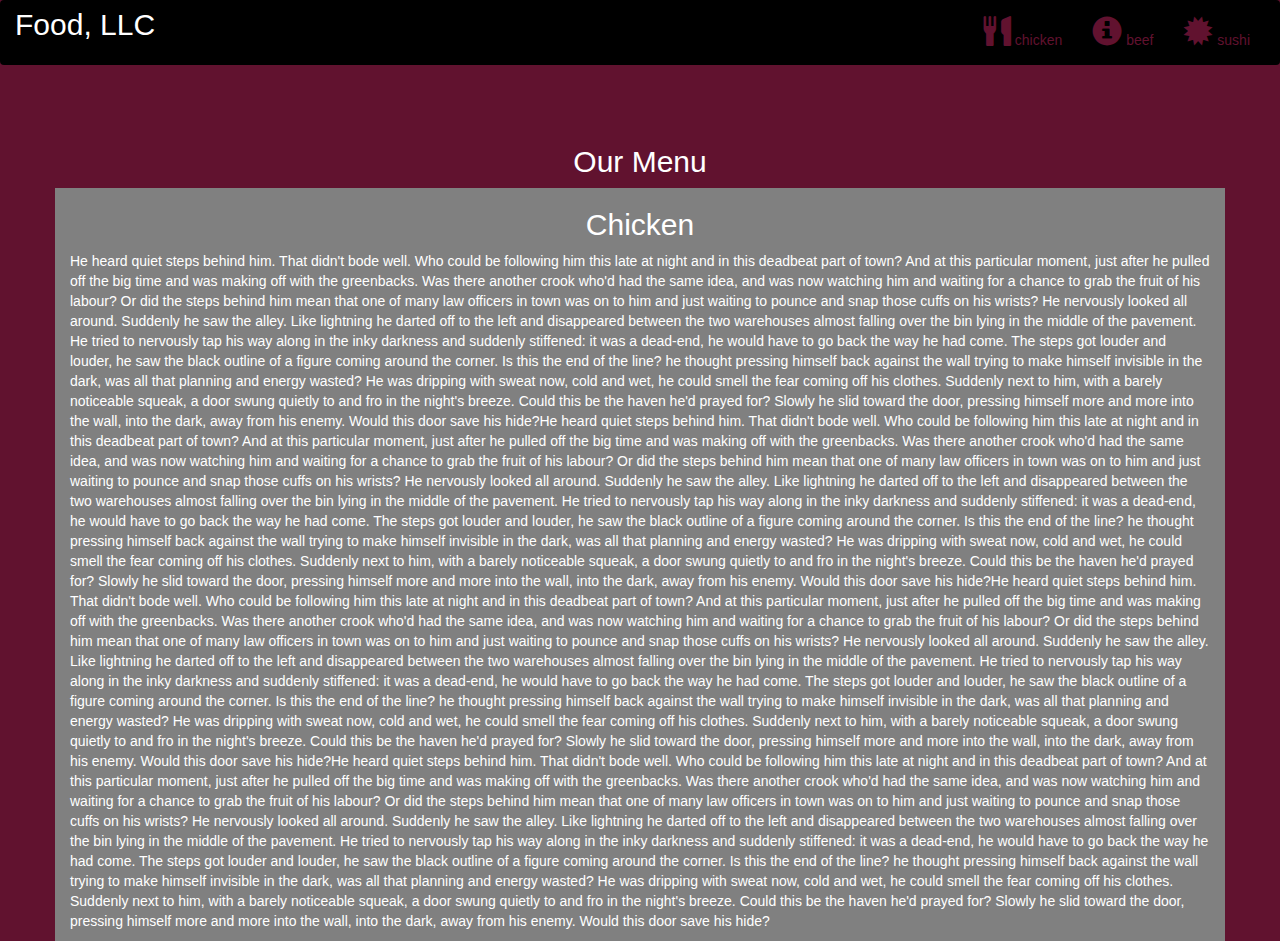
<file: practical2/index.html>
<!DOCTYPE html>
<html lang="en">
<head>
  <title>Bootstrap Example</title>
  <meta charset="utf-8">
  <meta name="viewport" content="width=device-width, initial-scale=1">
  <link rel="stylesheet" href="https://maxcdn.bootstrapcdn.com/bootstrap/3.4.1/css/bootstrap.min.css">
  <link rel="stylesheet" type="text/css" href="style.css">
  <script src="https://ajax.googleapis.com/ajax/libs/jquery/3.5.1/jquery.min.js"></script>
  <script src="https://maxcdn.bootstrapcdn.com/bootstrap/3.4.1/js/bootstrap.min.js"></script>
</head>
<body>

<nav class="navbar navbar-inverse">
  <div class="container-fluid">
    <div class="navbar-header">
      <button type="button" class="navbar-toggle" data-toggle="collapse" data-target="#myNavbar">
        <span class="icon-bar"></span>
        <span class="icon-bar"></span>
        <span class="icon-bar"></span>                        
      </button>
      <a class="navbar-brand" href="#" >Food, LLC</a>
    </div>
    <div class="collapse navbar-collapse" id="myNavbar">
    
      <ul class="nav navbar-nav navbar-right" >
        <li style>
        <a href="#" > 
        <span class="glyphicon glyphicon-cutlery"></span> chicken</a>
        </li>
        <li>
        <a href="#" >
        <span class="glyphicon glyphicon-info-sign"></span> beef</a>
        </li>
        <li>
        <a href="#">
        <span class="glyphicon glyphicon-certificate"></span> sushi</a>
        </li>
      </ul>
    </div>
  </div>
</nav>
<br>
<br>  
<h1><p class="text-center">Our Menu</p></h1>


<div id="main-content" class="container">
  <div id="home-tiles" class="row">
      <div class="col-md-12 col-sm-12 col-xs-12">
            
            <p id="chickstory">
          <h2>Chicken</h2>
              He heard quiet steps behind him. That didn't bode well. Who could be following him this late at night and in this deadbeat part of town? And at this particular moment, just after he pulled off the big time and was making off with the greenbacks. Was there another crook who'd had the same idea, and was now watching him and waiting for a chance to grab the fruit of his labour? Or did the steps behind him mean that one of many law officers in town was on to him and just waiting to pounce and snap those cuffs on his wrists? He nervously looked all around. Suddenly he saw the alley. Like lightning he darted off to the left and disappeared between the two warehouses almost falling over the bin lying in the middle of the pavement. He tried to nervously tap his way along in the inky darkness and suddenly stiffened: it was a dead-end, he would have to go back the way he had come. The steps got louder and louder, he saw the black outline of a figure coming around the corner. Is this the end of the line? he thought pressing himself back against the wall trying to make himself invisible in the dark, was all that planning and energy wasted? He was dripping with sweat now, cold and wet, he could smell the fear coming off his clothes. Suddenly next to him, with a barely noticeable squeak, a door swung quietly to and fro in the night's breeze. Could this be the haven he'd prayed for? Slowly he slid toward the door, pressing himself more and more into the wall, into the dark, away from his enemy. Would this door save his hide?He heard quiet steps behind him. That didn't bode well. Who could be following him this late at night and in this deadbeat part of town? And at this particular moment, just after he pulled off the big time and was making off with the greenbacks. Was there another crook who'd had the same idea, and was now watching him and waiting for a chance to grab the fruit of his labour? Or did the steps behind him mean that one of many law officers in town was on to him and just waiting to pounce and snap those cuffs on his wrists? He nervously looked all around. Suddenly he saw the alley. Like lightning he darted off to the left and disappeared between the two warehouses almost falling over the bin lying in the middle of the pavement. He tried to nervously tap his way along in the inky darkness and suddenly stiffened: it was a dead-end, he would have to go back the way he had come. The steps got louder and louder, he saw the black outline of a figure coming around the corner. Is this the end of the line? he thought pressing himself back against the wall trying to make himself invisible in the dark, was all that planning and energy wasted? He was dripping with sweat now, cold and wet, he could smell the fear coming off his clothes. Suddenly next to him, with a barely noticeable squeak, a door swung quietly to and fro in the night's breeze. Could this be the haven he'd prayed for? Slowly he slid toward the door, pressing himself more and more into the wall, into the dark, away from his enemy. Would this door save his hide?He heard quiet steps behind him. That didn't bode well. Who could be following him this late at night and in this deadbeat part of town? And at this particular moment, just after he pulled off the big time and was making off with the greenbacks. Was there another crook who'd had the same idea, and was now watching him and waiting for a chance to grab the fruit of his labour? Or did the steps behind him mean that one of many law officers in town was on to him and just waiting to pounce and snap those cuffs on his wrists? He nervously looked all around. Suddenly he saw the alley. Like lightning he darted off to the left and disappeared between the two warehouses almost falling over the bin lying in the middle of the pavement. He tried to nervously tap his way along in the inky darkness and suddenly stiffened: it was a dead-end, he would have to go back the way he had come. The steps got louder and louder, he saw the black outline of a figure coming around the corner. Is this the end of the line? he thought pressing himself back against the wall trying to make himself invisible in the dark, was all that planning and energy wasted? He was dripping with sweat now, cold and wet, he could smell the fear coming off his clothes. Suddenly next to him, with a barely noticeable squeak, a door swung quietly to and fro in the night's breeze. Could this be the haven he'd prayed for? Slowly he slid toward the door, pressing himself more and more into the wall, into the dark, away from his enemy. Would this door save his hide?He heard quiet steps behind him. That didn't bode well. Who could be following him this late at night and in this deadbeat part of town? And at this particular moment, just after he pulled off the big time and was making off with the greenbacks. Was there another crook who'd had the same idea, and was now watching him and waiting for a chance to grab the fruit of his labour? Or did the steps behind him mean that one of many law officers in town was on to him and just waiting to pounce and snap those cuffs on his wrists? He nervously looked all around. Suddenly he saw the alley. Like lightning he darted off to the left and disappeared between the two warehouses almost falling over the bin lying in the middle of the pavement. He tried to nervously tap his way along in the inky darkness and suddenly stiffened: it was a dead-end, he would have to go back the way he had come. The steps got louder and louder, he saw the black outline of a figure coming around the corner. Is this the end of the line? he thought pressing himself back against the wall trying to make himself invisible in the dark, was all that planning and energy wasted? He was dripping with sweat now, cold and wet, he could smell the fear coming off his clothes. Suddenly next to him, with a barely noticeable squeak, a door swung quietly to and fro in the night's breeze. Could this be the haven he'd prayed for? Slowly he slid toward the door, pressing himself more and more into the wall, into the dark, away from his enemy. Would this door save his hide?
            </p>
      </div>
    </div>
</div>

</body>
</html>
</file>
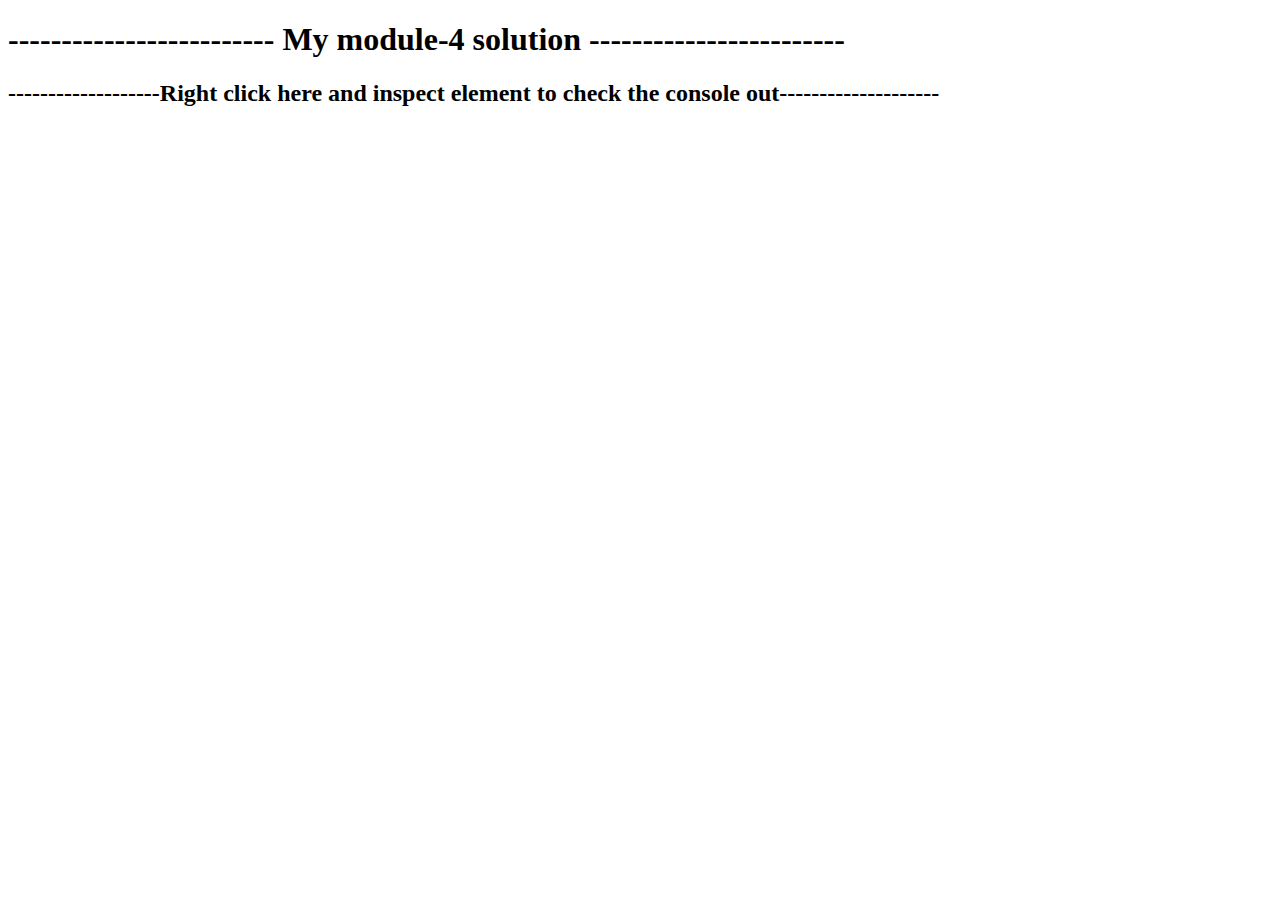
<file: practical3/index.html>
<!DOCTYPE html>
<html>
<head>
	<title></title>
</head>
<body>
	<h1>------------------------- My module-4 solution ------------------------</h1>
  <h2>-------------------Right click here and inspect element to check the console out--------------------</h2>
	<script src="script.js" ="text/javascript">
	
		</script>

</body>
</html>
</file>
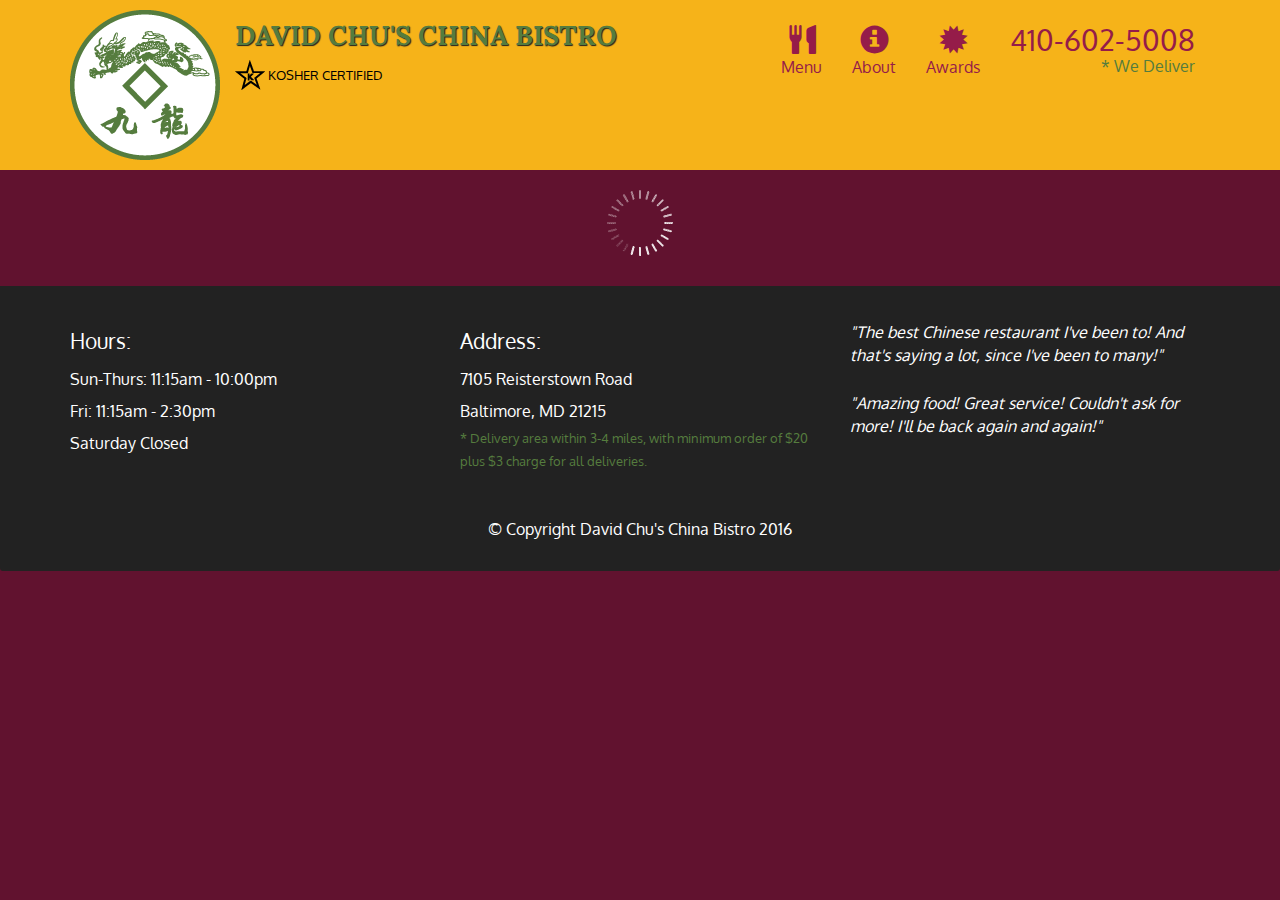
<file: practical4/index.html>
<!doctype html>
<html lang="en">
  <head>
    <meta charset="utf-8">
    <meta http-equiv="X-UA-Compatible" content="IE=edge">
    <meta name="viewport" content="width=device-width, initial-scale=1">
    <title>David Chu's China Bistro</title>
    <link rel="stylesheet" href="css/bootstrap.min.css">
    <link rel="stylesheet" href="css/styles.css">
    <link href='https://fonts.googleapis.com/css?family=Oxygen:400,300,700' rel='stylesheet' type='text/css'>
    <link href='https://fonts.googleapis.com/css?family=Lora' rel='stylesheet' type='text/css'>
  </head>
<body>
  <header>
    <nav id="header-nav" class="navbar navbar-default">
      <div class="container">
        <div class="navbar-header">
          <a href="index.html" class="pull-left visible-md visible-lg">
            <div id="logo-img" alt="Logo image"></div>
          </a>

          <div class="navbar-brand">
            <a href="index.html"><h1>David Chu's China Bistro</h1></a>
            <p>
              <img src="images/star-k-logo.png" alt="Kosher certification">
              <span>Kosher Certified</span>
            </p>
          </div>

          <button id="navbarToggle" type="button" class="navbar-toggle collapsed" data-toggle="collapse" data-target="#collapsable-nav" aria-expanded="false">
            <span class="sr-only">Toggle navigation</span>
            <span class="icon-bar"></span>
            <span class="icon-bar"></span>
            <span class="icon-bar"></span>
          </button>
        </div>
        
        <div id="collapsable-nav" class="collapse navbar-collapse">
           <ul id="nav-list" class="nav navbar-nav navbar-right">
            <li id="navHomeButton" class="visible-xs active">
              <a href="index.html">
                <span class="glyphicon glyphicon-home"></span> Home</a>
            </li>
            <li id="navMenuButton">
              <a href="#" onclick="$dc.loadMenuCategories();">
                <span class="glyphicon glyphicon-cutlery"></span><br class="hidden-xs"> Menu</a>
            </li>
            <li>
              <a href="#">
                <span class="glyphicon glyphicon-info-sign"></span><br class="hidden-xs"> About</a>
            </li>
            <li>
              <a href="#">
                <span class="glyphicon glyphicon-certificate"></span><br class="hidden-xs"> Awards</a>
            </li>
            <li id="phone" class="hidden-xs">
              <a href="tel:410-602-5008">
                <span>410-602-5008</span></a><div>* We Deliver</div>
            </li>
          </ul><!-- #nav-list -->
        </div><!-- .collapse .navbar-collapse -->
      </div><!-- .container -->
    </nav><!-- #header-nav -->
  </header>

  <div id="call-btn" class="visible-xs">
    <a class="btn" href="tel:410-602-5008">
    <span class="glyphicon glyphicon-earphone"></span>
    410-602-5008
    </a>
  </div>
  <div id="xs-deliver" class="text-center visible-xs">* We Deliver</div>

  <div id="main-content" class="container"></div>

  <footer class="panel-footer">
    <div class="container">
      <div class="row">
        <section id="hours" class="col-sm-4">
          <span>Hours:</span><br>
          Sun-Thurs: 11:15am - 10:00pm<br>
          Fri: 11:15am - 2:30pm<br>
          Saturday Closed
          <hr class="visible-xs">
        </section>
        <section id="address" class="col-sm-4">
          <span>Address:</span><br>
          7105 Reisterstown Road<br>
          Baltimore, MD 21215
          <p>* Delivery area within 3-4 miles, with minimum order of $20 plus $3 charge for all deliveries.</p>
          <hr class="visible-xs">
        </section>
        <section id="testimonials" class="col-sm-4">
          <p>"The best Chinese restaurant I've been to! And that's saying a lot, since I've been to many!"</p>
          <p>"Amazing food! Great service! Couldn't ask for more! I'll be back again and again!"</p>
        </section>
      </div>
      <div class="text-center">&copy; Copyright David Chu's China Bistro 2016</div>
    </div>
  </footer>

  <!-- jQuery (Bootstrap JS plugins depend on it) -->
  <script src="js/jquery-2.1.4.min.js"></script>
  <script src="js/bootstrap.min.js"></script>
  <script src="js/ajax-utils.js"></script>
  <script src="js/script.js"></script>
</body>
</html>
</file>
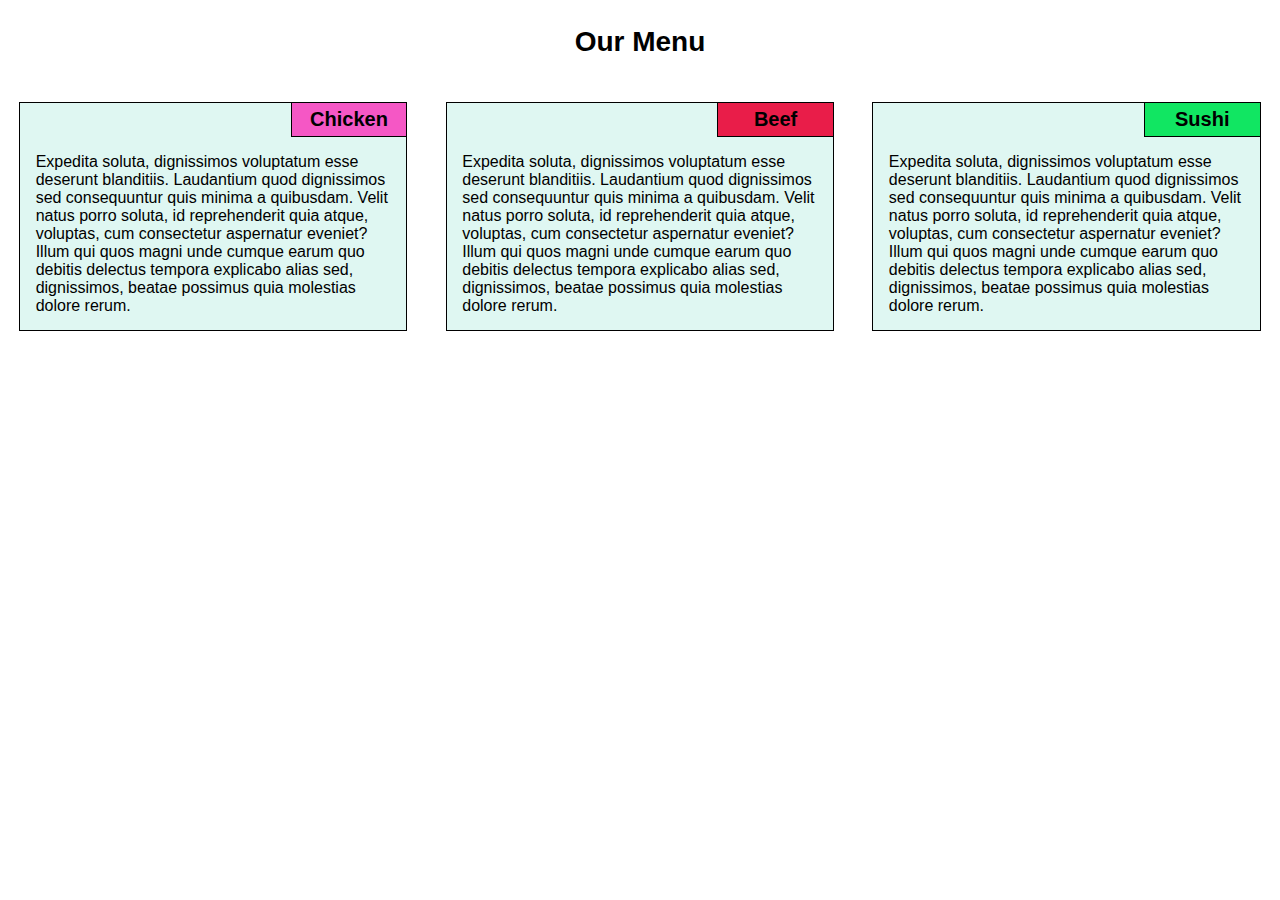
<file: style 4/index.html>
<!DOCTYPE html>
<html lang="en">
    <head>
        <meta charset="UTF-8">
        
        <meta name="view-port" content="width=device-width, initial-scale=1.0">
        
        <title>Coursera-Peer-graded-Assignment-Module-2-Coding-Assignment</title>
        
        <link rel="stylesheet" href="style.css">
        <style>
            
        </style>
    </head>
    <body>
        <h1>Our Menu</h1>
        <section class="col-lg-4 col-md-6 col-sm-12">
            <div  class="container">
                <h3 class="skamp">Chicken</h3>

                <p>
                    Expedita soluta, dignissimos voluptatum esse deserunt blanditiis. Laudantium quod dignissimos sed consequuntur quis minima a quibusdam. Velit natus porro soluta, id reprehenderit quia atque, voluptas, cum consectetur aspernatur eveniet? Illum qui quos magni unde cumque earum quo debitis delectus tempora explicabo alias sed, dignissimos, beatae possimus quia molestias dolore rerum.
                </p>
            </div>
        </section>
        
        <section class="col-lg-4 col-md-6 col-sm-12">
            <div class="container">
                <h3 class="rrrr">Beef</h3>

                <p>
                    Expedita soluta, dignissimos voluptatum esse deserunt blanditiis. Laudantium quod dignissimos sed consequuntur quis minima a quibusdam. Velit natus porro soluta, id reprehenderit quia atque, voluptas, cum consectetur aspernatur eveniet? Illum qui quos magni unde cumque earum quo debitis delectus tempora explicabo alias sed, dignissimos, beatae possimus quia molestias dolore rerum.
                </p>
            </div>
        </section>
        
        <section class="col-lg-4 col-md-12 col-sm-12">
            <div class="container">
                <h3 class="pppp">Sushi</h3>
                
                <p>
                    Expedita soluta, dignissimos voluptatum esse deserunt blanditiis. Laudantium quod dignissimos sed consequuntur quis minima a quibusdam. Velit natus porro soluta, id reprehenderit quia atque, voluptas, cum consectetur aspernatur eveniet? Illum qui quos magni unde cumque earum quo debitis delectus tempora explicabo alias sed, dignissimos, beatae possimus quia molestias dolore rerum.
                </p>
            </div>
        </section>
    </body>
</html>
</file>
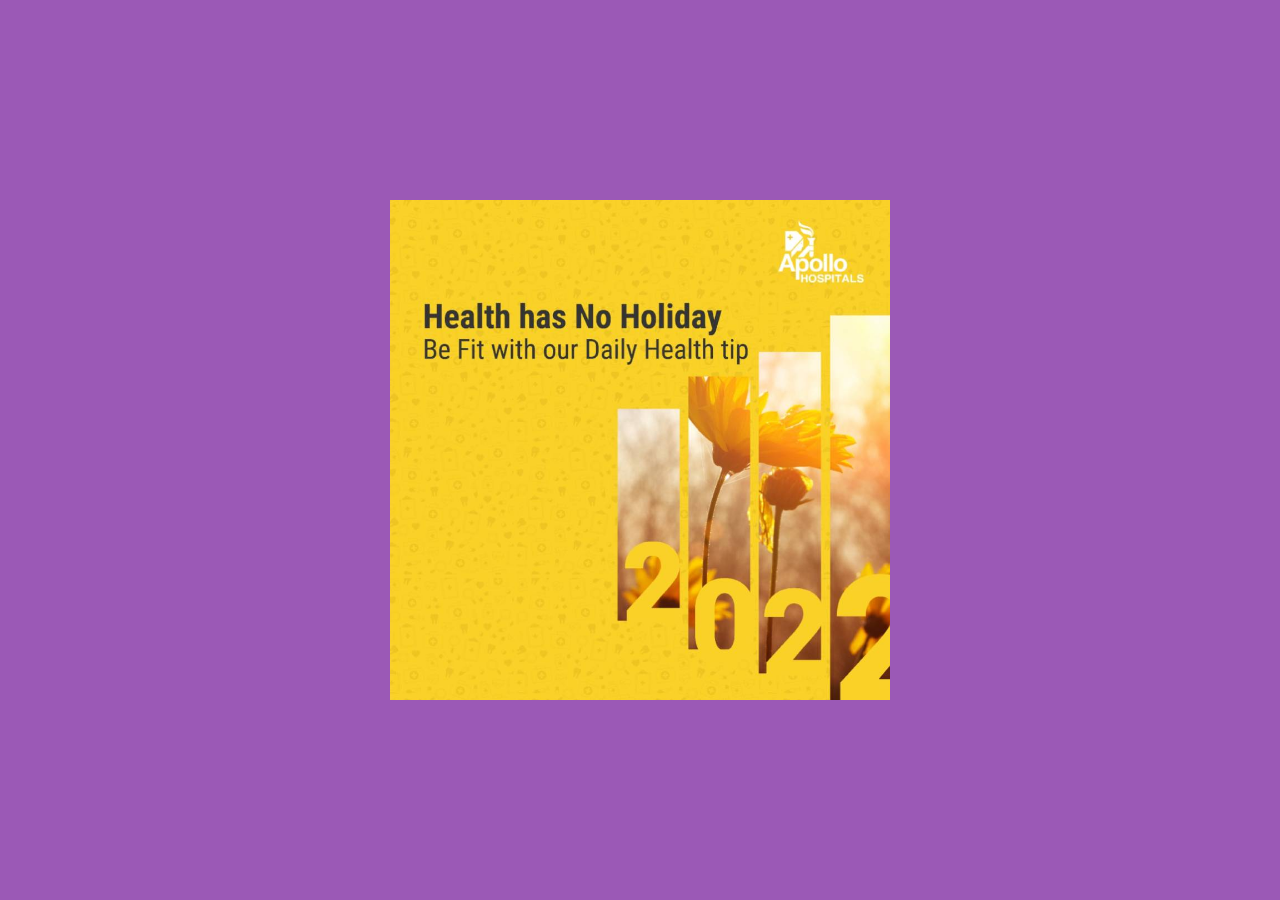
<file: calendertask/Calendertask.html>
<!DOCTYPE html>
<html lang="en" dir="ltr">
  <head>
    <link rel="stylesheet" href="https://fonts.googleapis.com/css2?family=Material+Symbols+Rounded:opsz,wght,FILL,GRAD@20..48,100..700,0..1,-50..200">
    <script src="https://code.jquery.com/jquery-1.11.1.min.js"></script>
    <link rel="stylesheet" href="style.css">
  </head>
  <body>
  
   <div class="calender-image">
	<a href="javascript:void(0)" class="show_calendar">
	 <img width="100%" style="float:right;max-height: 500px;" src="Digital-Calendar-Cover-Page.jpg">
	</a>
   </div>
			
    <div class="wrapper" style="display:none">
      <header>
        <p class="current-date"></p>
        <div class="icons">
          <span id="prev" class="material-symbols-rounded">chevron_left</span>
          <span id="next" class="material-symbols-rounded">chevron_right</span>
        </div>
      </header>
      <div class="calendar">
        <ul class="weeks">
          <li>Sun</li>
          <li>Mon</li>
          <li>Tue</li>
          <li>Wed</li>
          <li>Thu</li>
          <li>Fri</li>
          <li>Sat</li>
        </ul>
        <ul class="days"></ul>
      </div>
      <div id="btn">
        <button>Synchronize</button>
        <button>Share</button>
      </div>
    </div>
    
    <div class="calender-information" style="display:none">
      <img width="100%" class="health_tip_image" style="max-height: 500px;" src="Health-Tip-Template-01-scaled.jpg">
      <p id = "health-tip-date" class="health-tip-date"></p>
      <p id = "health-tip" class="health-tip">Clean Your Carpets. It's a good idea to vacuum your carpets three times a week and steam clean them every year. That's because they can trap mold, cockroach droppings, dust mites, dirt, and dust that get into the air and into your lungs.</p>
    </div>
    
    
  </body>
</html>


<script>
const daysTag = document.querySelector(".days"),
currentDate = document.querySelector(".current-date"),
prevNextIcon = document.querySelectorAll(".icons span");

let date = new Date(),
currYear = date.getFullYear(),
currMonth = date.getMonth();

const months = ["January", "February", "March", "April", "May", "June", "July",
              "August", "September", "October", "November", "December"];

const renderCalendar = () => {
    let firstDayofMonth = new Date(currYear, currMonth, 1).getDay(), 
    lastDateofMonth = new Date(currYear, currMonth + 1, 0).getDate(), 
    lastDayofMonth = new Date(currYear, currMonth, lastDateofMonth).getDay(),
    lastDateofLastMonth = new Date(currYear, currMonth, 0).getDate(); 
    let liTag = "";

    for (let i = firstDayofMonth; i > 0; i--) { 
        liTag += `<li class="inactive">${lastDateofLastMonth - i + 1}</li>`;
    }

    for (let i = 1; i <= lastDateofMonth; i++) { 

        let isToday = i === date.getDate() && currMonth === new Date().getMonth() 
                     && currYear === new Date().getFullYear() ? "active" : "";
        liTag += `<li class="${isToday} calender-date" value="${i}">${i}</li>`;
    }

    for (let i = lastDayofMonth; i < 6; i++) {
        liTag += `<li class="inactive">${i - lastDayofMonth + 1}</li>`
    }
    currentDate.innerText = `${months[currMonth]} ${currYear}`;
    daysTag.innerHTML = liTag;
}
renderCalendar();

prevNextIcon.forEach(icon => { 
    icon.addEventListener("click", () => { 

        currMonth = icon.id === "prev" ? currMonth - 1 : currMonth + 1;

        if(currMonth < 0 || currMonth > 11) { 
            date = new Date(currYear, currMonth);
            currYear = date.getFullYear(); 
            currMonth = date.getMonth(); 
        } else {
            date = new Date(); 
        }
        renderCalendar(); 
    });
});
$("li").click(function ()
{       

var selectedDate = $(this).attr("value");
var selectedYear =  $('.current-date').html();

var finalDate = selectedDate + selectedYear;

if(selectedDate == "1"){
var healthtip = "Get moving. exercise regularly. Ideally, you should exercise at least 30 minutes a day.";
} else if (selectedDate == "5") {
var healthtip = "Quit Smoking. Smoking causes your arteries to become narrower, which can raise your blood pressure. It also increases your risk of several types of cancer, as well as cardiovascular disease and dementia";
}else if (selectedDate == "9") {
var healthtip = "It also increases your risk of several types of cancer, as well as cardiovascular disease and dementi";
}else if (selectedDate == "11") {
var healthtip = "Check Your Appliances regularly. Wherever gas burns, as in certain cooktops, ovens, and space heaters, it makes a chemical called nitrous oxide. This gas can inflame your lungs, make you cough and wheeze, and trigger asthma.";
} 
$("p#health-tip").text(healthtip);

if(finalDate){
 $("p#health-tip-date").text(finalDate);
}else{
var test = "12 January 2023"
 $("p#health-tip-date").text(test);
}

});
</script>

<script>
$(document).on('click', '.days', function(){ 
    $(".wrapper").css("display", "none");
    $(".calender-information").css("display", "block")
    
});
$(document).on('click', '.show_calendar', function(){ 
    $(".calender-image").css("display", "none");
    $(".wrapper").css("display", "block")
});
</script>
</file>
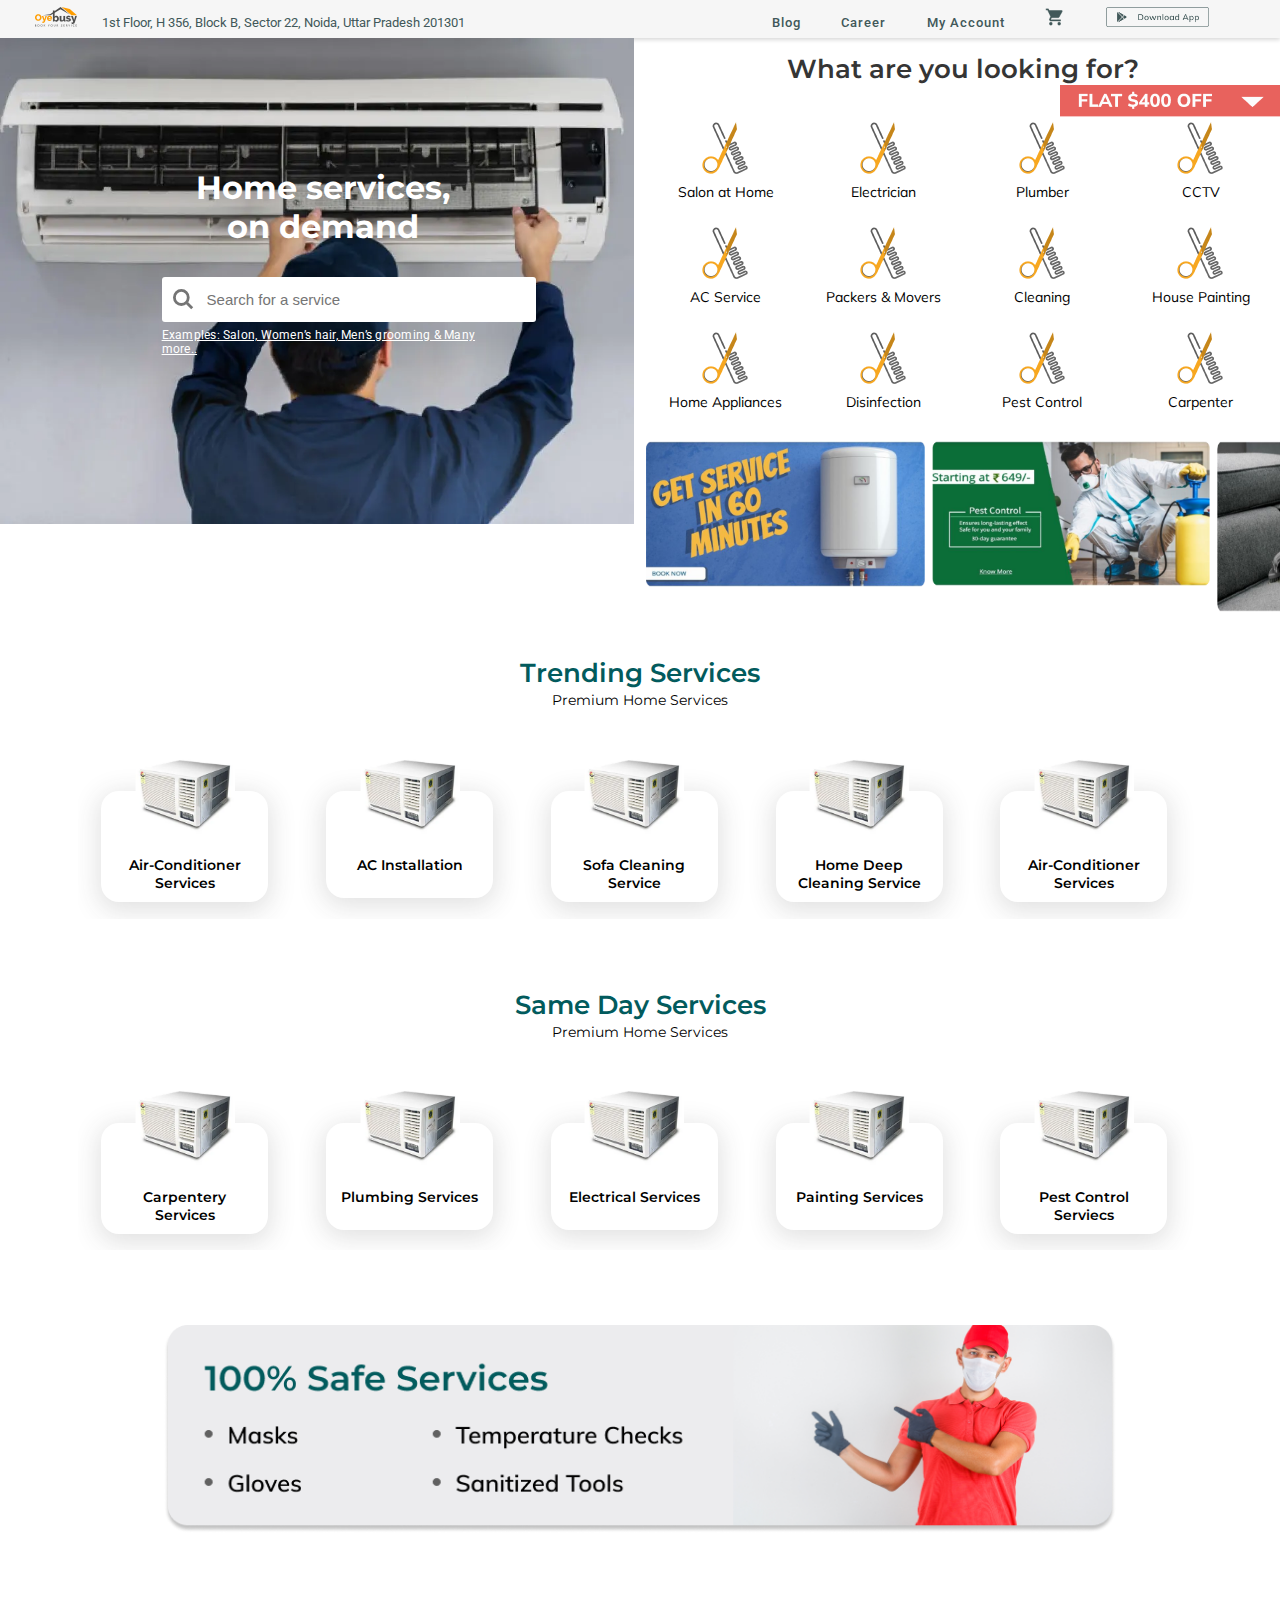
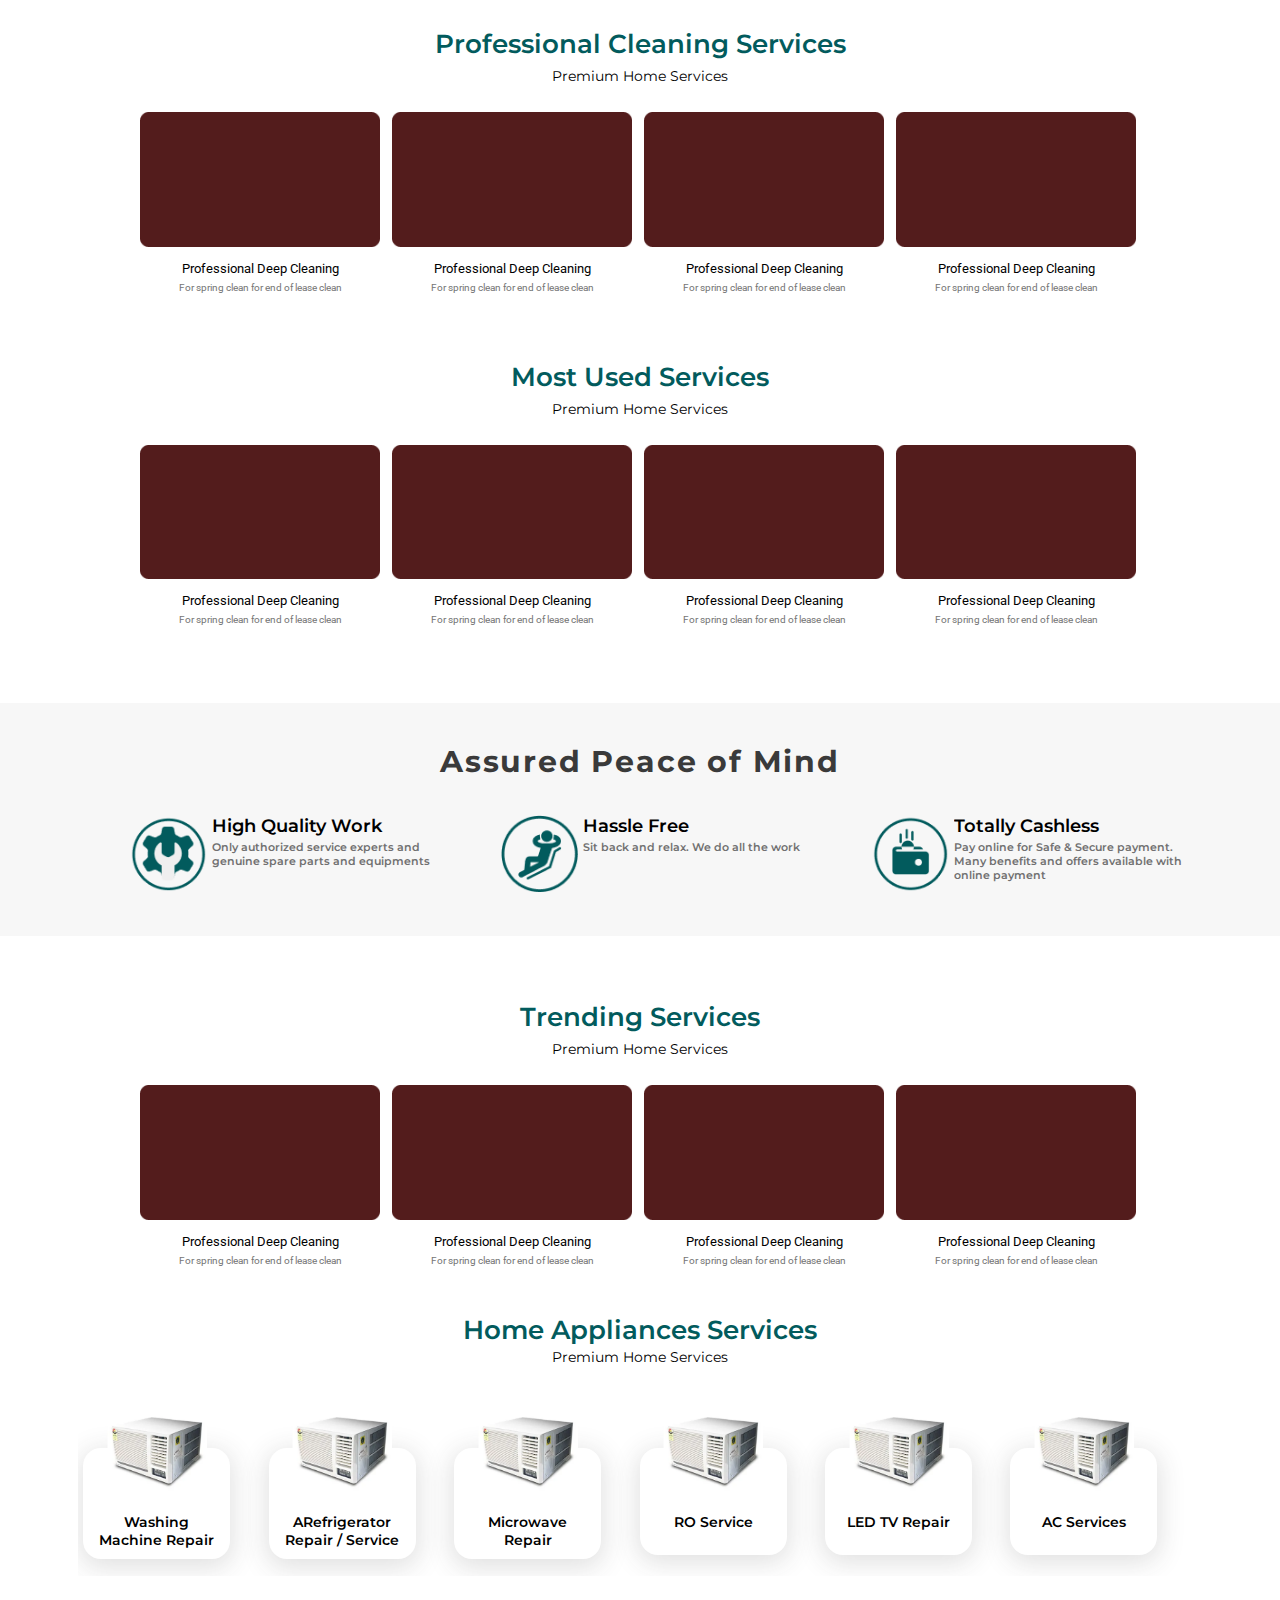
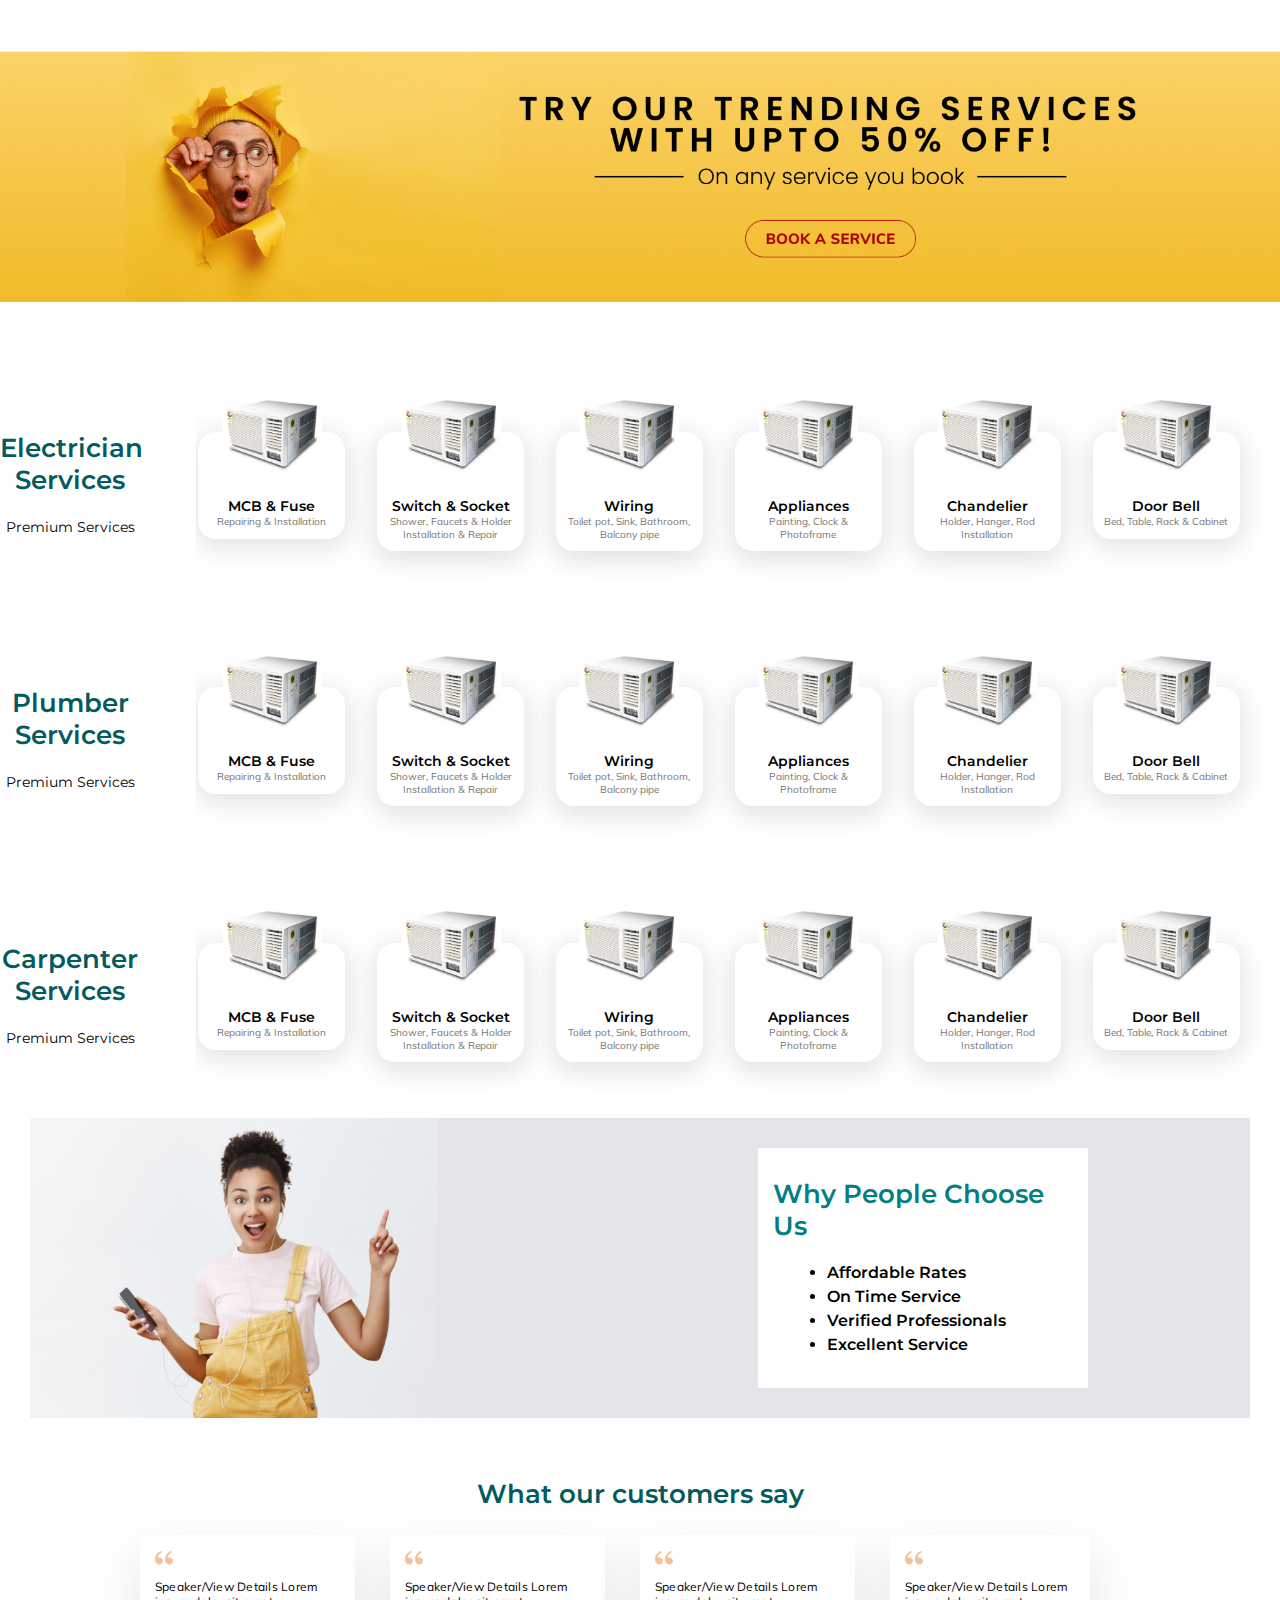
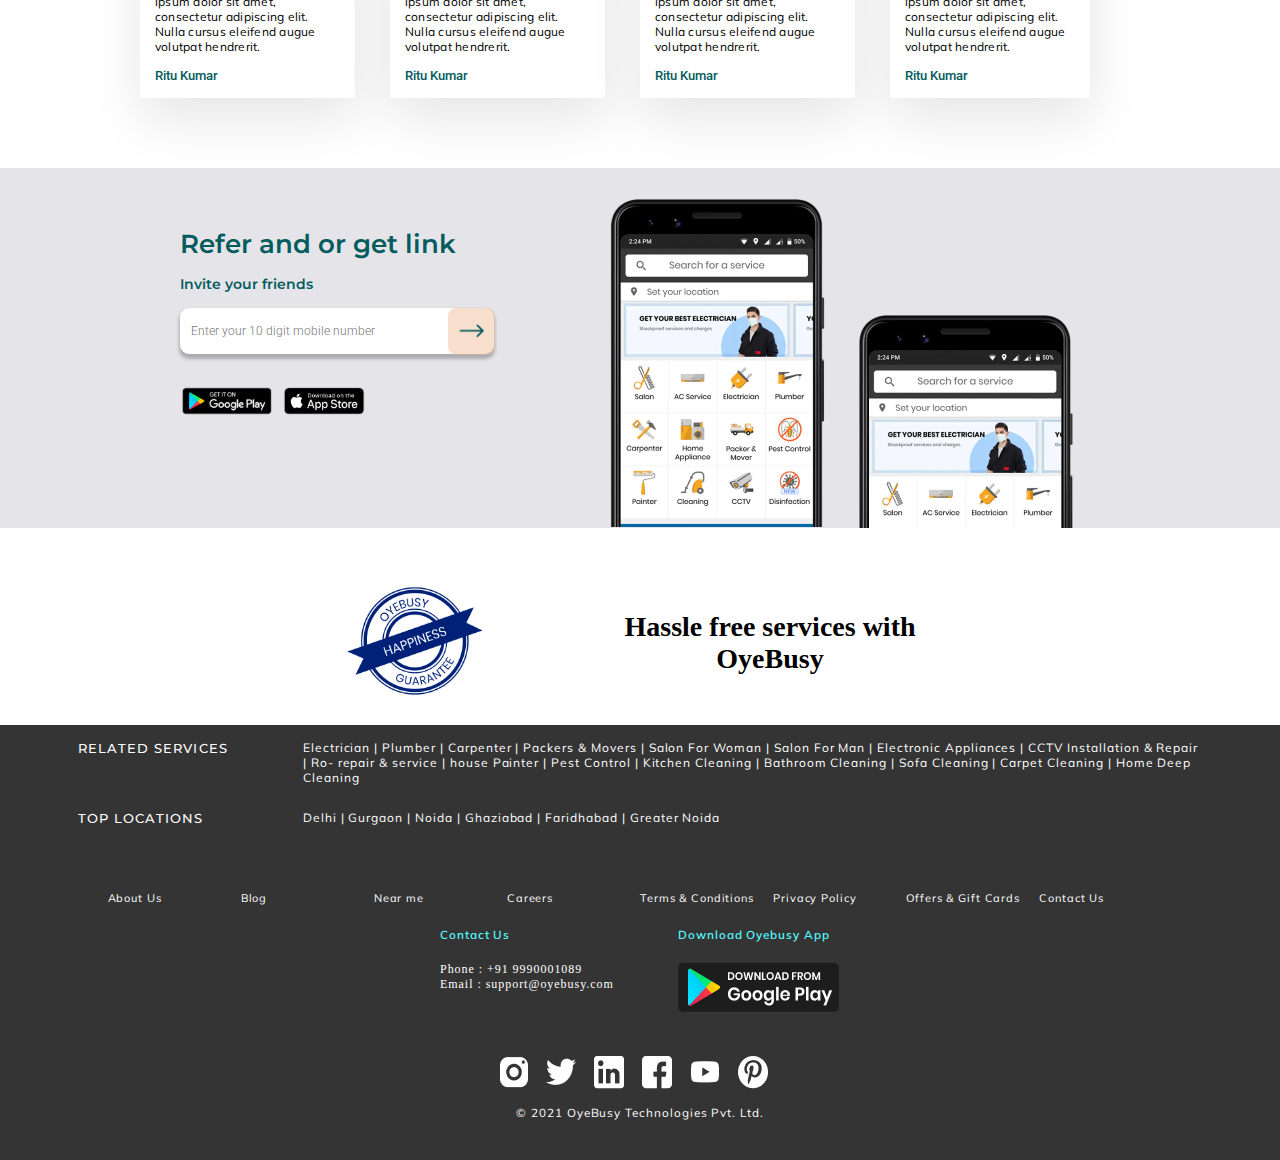
<file: design/assignment.html>
<!DOCTYPE html>
<html>
<head>
	<meta charset="utf-8">
	<meta name="viewport" content="width=device-width, initial-scale=1.0">
	<meta name="viewport" content="width=device-width, initial-scale=1">
	<link href='https://fonts.googleapis.com/css?family=Roboto' rel='stylesheet'>
	<link href='https://fonts.googleapis.com/css?family=Montserrat' rel='stylesheet'>
	<link href='https://fonts.googleapis.com/css?family=Mulish' rel='stylesheet'>

	<link rel="stylesheet" type="text/css" href="assignment.css"/>

	<title>Practicle Assignment</title>
</head>
<body>
	<div class="page-wrapper">
		<div class="header-wrapper">
			<div class="nav-block">
				<div class="logo-img">
					<a href="#"><img src="images/logo.svg" alt="Oyebusy Logo" title="Oyebusy Logo"></a>
				</div>
				<div class="address">
					<span class="add">1st Floor, H 356, Block B, Sector 22, Noida, Uttar Pradesh 201301</span>
				</div>
			</div>
			<div class="my-block">
				<ul class="my-info">
					<li class="info"><a href="#">Blog</a></li>
					<li class="info"><a href="#">Career</a></li>
					<li class="info"><a href="#">My Account</a></li>
					<li class="info"><a class="cart"href="#"><img src="images/shopping_cart.png" alt="shopping_cart" title="shopping cart"></a></li>
					<li class="info"><a class="app" href="#"><img src="images/download-app.png" alt="shopping_cart" title="shopping cart"></a></li>
				</ul>
			</div>
		</div>

		<div class="home-service">
			<div class="top-section">
				<a href="#"><img src="images/hero-banner.webp" alt="hero-banner" title="hero banner"></a>
				<div class="top-search">
					<h3>Home services, <br> on demand</h3>
					<div class="hero-search">
						<form><img alt="search" title="Search" src="images/search-icon.svg">
							<input type="text" placeholder="Search for a service">
						</form>
						<span>Examples: Salon, Women’s hair, Men’s grooming & Many more..</span>
					</div>
				</div>
			</div>

			<div class="look-block">
				<h1 class="look-title">What are you looking for?</h2>
				<div class="flate-img">
					<a href="#"><img src="images/flate-rate.png" alt="flate Logo" title="flate Logo"></a>
				</div>
				<ul class="look-prod">
					<li>
						<a href="#"><img src="images/Category_Salon.png" alt="Category Salon" title="CategorySalon"></a>
						<span class="pro-title">Salon at Home</span>
					</li>
					<li>
						<a href="#"><img src="images/Category_Salon.png" alt="Oyebusy Logo" title="Oyebusy Logo"></a>
						<span class="pro-title">Electrician</span>
					</li>
					<li>
						<a href="#"><img src="images/Category_Salon.png" alt="Oyebusy Logo" title="Oyebusy Logo"></a>
						<span class="pro-title">Plumber</span>
					</li>
					<li>
						<a href="#"><img src="images/Category_Salon.png" alt="Oyebusy Logo" title="Oyebusy Logo"></a>
						<span class="pro-title">CCTV</span>
					</li>
					<li>
						<a href="#"><img src="images/Category_Salon.png" alt="Oyebusy Logo" title="Oyebusy Logo"></a>
						<span class="pro-title">AC Service</span>
					</li>
					<li>
						<a href="#"><img src="images/Category_Salon.png" alt="Oyebusy Logo" title="Oyebusy Logo"></a>
						<span class="pro-title">Packers & Movers</span>
					</li>
					<li>
						<a href="#"><img src="images/Category_Salon.png" alt="Oyebusy Logo" title="Oyebusy Logo"></a>
						<span class="pro-title">Cleaning</span>
					</li>
					<li>
						<a href="#"><img src="images/Category_Salon.png" alt="Oyebusy Logo" title="Oyebusy Logo"></a>
						<span class="pro-title">House Painting</span>
					</li>
					<li>
						<a href="#"><img src="images/Category_Salon.png" alt="Oyebusy Logo" title="Oyebusy Logo"></a>
						<span class="pro-title">Home Appliances</span>
					</li>
					<li>
						<a href="#"><img src="images/Category_Salon.png" alt="Oyebusy Logo" title="Oyebusy Logo"></a>
						<span class="pro-title">Disinfection</span>
					</li>
					<li>
						<a href="#"><img src="images/Category_Salon.png" alt="Oyebusy Logo" title="Oyebusy Logo"></a>
						<span class="pro-title">Pest Control</span>
					</li>
					<li>
						<a href="#"><img src="images/Category_Salon.png" alt="Oyebusy Logo" title="Oyebusy Logo"></a>
						<span class="pro-title">Carpenter</span>
					</li>
				</ul>
				<ul class="look-bottom">
					<li>
						<a href="#"><img src="images/get-service.png" alt="get-service" title="get-service"></a>
					</li>
					<li>
						<a href="#"><img src="images/starting.png" alt="starting" title="starting"></a>
					</li>
					<li class="last-img">
						<a href="#"><img src="images/last.png" alt="last" title="last"></a>
					</li>
				</ul>
			</div>
		</div>

		<div class="service-sec">
			<div class="service trade">
				<h2 class="t-title">Trending Services</h2>
				<p class="text">Premium Home Services</p>
				<ul class="serv-pro">
					<li>
						<a href="#"><img src="images/air.png" alt="Air-Conditioner Services" title="Air-Conditioner Services">
							<span class="ser-desc">Air-Conditioner Services</span>
						</a>
					</li>
					<li>
						<a href="#"><img src="images/air.png" alt="AC Installation" title="AC Installation">
							<span class="ser-desc">AC Installation</span>
						</a>
					</li>
					<li>
						<a href="#"><img src="images/air.png" alt="Cleaning Service" title="Cleaning Service">
							<span class="ser-desc">Sofa Cleaning Service</span>
						</a>
					</li>
					<li>
						<a href="#"><img src="images/air.png" alt="Cleaning Service" title="Cleaning Service">
							<span class="ser-desc">Home Deep Cleaning Service</span>
						</a>
					</li>
					<li>
						<a href="#"><img src="images/air.png" alt="Air-Conditioner Services" title="Air-Conditioner Services">
							<span class="ser-desc">Air-Conditioner Services</span>
						</a>
					</li>
				</ul>
			</div>

			<div class="service day">
				<h2 class="t-title">Same Day Services</h2>
				<p class="text">Premium Home Services</p>
				<ul class="serv-pro">
					<li>
						<a href="#"><img src="images/air.png" alt="Carpentery Services" title="Carpentery Services">
							<span class="ser-desc">Carpentery Services</span>
						</a>
					</li>
					<li>
						<a href="#"><img src="images/air.png" alt="Plumbing Services" title="Plumbing Services">
							<span class="ser-desc">Plumbing Services</span>
						</a>
					</li>
					<li>
						<a href="#"><img src="images/air.png" alt="Electrical Services" title="Electrical Services">
							<span class="ser-desc">Electrical Services</span>
						</a>
					</li>
					<li>
						<a href="#"><img src="images/air.png" alt="Painting Services" title="Painting Services">
							<span class="ser-desc">Painting Services</span>
						</a>
					</li>
					<li>
						<a href="#"><img src="images/air.png" alt="Pest Control Serviecs" title="Pest Control Serviecs">
							<span class="ser-desc">Pest Control Serviecs</span>
						</a>
					</li>
				</ul>
			</div>
		</div>

		<div class="safe-service">
			<a class="desktop-view" href="#"><img src="images/safe-img.png" alt="safe-img" title="safe service img"></a>
			<a class="mob-view" href="#"><img src="images/safe-img-mobile.webp" alt="safe-img" title="safe service img"></a>
		</div>

		<div class="professional-sec">
			<div class="professional clean">
				<h2 class="t-title">Professional Cleaning Services</h2>
				<p class="text">Premium Home Services</p>
				<ul class="profesionsl-pro">
					<li>
				        <a href="#"><img src="images/professionals.png" alt="professionals" title="professionals">
							<span class="ser-desc">Professional Deep Cleaning</span>
							<p class="para">For spring  clean for  end of  lease clean</p>
						</a>
					</li>
					<li>
						<a href="#"><img src="images/professionals.png" alt="professionals" title="professionals">
							<span class="ser-desc">Professional Deep Cleaning</span>
							<p class="para">For spring  clean for  end of  lease clean</p>
						</a>
					</li>
					<li>
						<a href="#"><img src="images/professionals.png" alt="professionals" title="professionals">
							<span class="ser-desc">Professional Deep Cleaning</span>
							<p class="para">For spring  clean for  end of  lease clean</p>
						</a>
					</li>
					<li>
						<a href="#"><img src="images/professionals.png" alt="professionals" title="professionals">
							<span class="ser-desc">Professional Deep Cleaning</span>
							<p class="para">For spring  clean for  end of  lease clean</p>
						</a>
					</li>
				</ul>
			</div>

			<div class="most used">
				<h2 class="t-title">Most Used Services</h2>
				<p class="text">Premium Home Services</p>
				<ul class="profesionsl-pro">
					<li>
						<a href="#"><img src="images/professionals.png" alt="professionals" title="professionals">
							<span class="ser-desc">Professional Deep Cleaning</span>
							<p class="para">For spring  clean for  end of  lease clean</p>
						</a>
					</li>
					<li>
						<a href="#"><img src="images/professionals.png" alt="professionals" title="professionals">
							<span class="ser-desc">Professional Deep Cleaning</span>
							<p class="para">For spring  clean for  end of  lease clean</p>
						</a>
					</li>
					<li>
						<a href="#"><img src="images/professionals.png" alt="professionals" title="professionals">
							<span class="ser-desc">Professional Deep Cleaning</span>
							<p class="para">For spring  clean for  end of  lease clean</p>
						</a>
					</li>
					<li>
						<a href="#"><img src="images/professionals.png" alt="professionals" title="professionals">
							<span class="ser-desc">Professional Deep Cleaning</span>
							<p class="para">For spring  clean for  end of  lease clean</p>
						</a>
					</li>
				</ul>
			</div>
		</div>

		<div class="peace-mind">
			<h2 class="m-title">Assured Peace of Mind</h2>
			<div class="mind-innear">
				<ul class="mind-sec">
					<li>
						<a class="m-img"href="#"><img src="images/Group.png" alt="Group" title="Group"></a>
						<div class="m-block">
							<span class="m-desc">High Quality Work</span>
							<p class="m-para">Only authorized service experts and genuine spare parts and equipments</p>
						</div>
					</li>
					<li>
						<a class="m-img"href="#"><img src="images/free.png" alt="Free" title="Free"></a>
						<div class="m-block">
							<span class="m-desc">Hassle Free</span>
							<p class="m-para">Sit back and relax. We do all the work</p>
						</div>
					</li>
					<li>
						<a class="m-img"href="#"><img src="images/cashless.png" alt="Cashless" title="Cashless"></a>
						<div class="m-block">
							<span class="m-desc">Totally Cashless</span>
							<p class="m-para">Pay online for Safe & Secure payment. Many benefits and offers available with online payment</p>
						</div>
					</li>
				</ul>
			</div>
		</div>

		<div class="professional-sec trending">
			<div class="most used">
				<h2 class="t-title">Trending Services</h2>
				<p class="text">Premium Home Services</p>
				<ul class="profesionsl-pro">
					<li>
						<a href="#"><img src="images/professionals.png" alt="professionals" title="professionals">
							<span class="ser-desc">Professional Deep Cleaning</span>
							<p class="para">For spring  clean for  end of  lease clean</p>
						</a>
					</li>
					<li>
						<a href="#"><img src="images/professionals.png" alt="professionals" title="professionals">
							<span class="ser-desc">Professional Deep Cleaning</span>
							<p class="para">For spring  clean for  end of  lease clean</p>
						</a>
					</li>
					<li>
						<a href="#"><img src="images/professionals.png" alt="professionals" title="professionals">
							<span class="ser-desc">Professional Deep Cleaning</span>
							<p class="para">For spring  clean for  end of  lease clean</p>
						</a>
					</li>
					<li>
						<a href="#"><img src="images/professionals.png" alt="professionals" title="professionals">
							<span class="ser-desc">Professional Deep Cleaning</span>
							<p class="para">For spring  clean for  end of  lease clean</p>
						</a>
					</li>
				</ul>
			</div>
		</div>

		<div class="service-sec appliances">
			<div class="service trade">
				<h2 class="t-title">Home Appliances Services</h2>
				<p class="text">Premium Home Services</p>
				<ul class="serv-pro">
					<li>
						<a href="#"><img src="images/air.png" alt="Washing Machine Repair" title="Washing Machine Repair">
							<span class="ser-desc">Washing Machine Repair</span>
						</a>
					</li>
					<li>
						<a href="#"><img src="images/air.png" alt="Refrigerator Repair / Service" title="Refrigerator Repair / Service">
							<span class="ser-desc">ARefrigerator Repair / Service</span>
						</a>
					</li>
					<li>
						<a href="#"><img src="images/air.png" alt="Microwave Repair" title="Microwave Repair">
							<span class="ser-desc">Microwave Repair</span>
						</a>
					</li>
					<li>
						<a href="#"><img src="images/air.png" alt="RO Service" title="RO Service">
							<span class="ser-desc">RO Service</span>
						</a>
					</li>
					<li>
						<a href="#"><img src="images/air.png" alt="LED TV Repair" title="LED TV Repair">
							<span class="ser-desc">LED TV Repair</span>
						</a>
					</li>
					<li>
						<a href="#"><img src="images/air.png" alt="AC Services" title="AC Services">
							<span class="ser-desc">AC Services</span>
						</a>
					</li>
				</ul>
			</div>
		</div>

		<div class="safe-service try-serv">
			<a class="desktop-view" href="#"><img src="images/try-service.png" alt="try-service" title="try service"></a>
			<a class="mob-view" href="#"><img src="images/try-service-mobile.webp" alt="try-service-mobile" title=" service-mobile"></a>
		</div>

		<div class="service-sec appliances premium">
			<div class="service trade">
				<div class="prem">
					<h2 class="t-title">Electrician Services</h2>
					<p class="text">Premium Services</p>
				</div>
				<ul class="serv-pro">
					<li>
						<a href="#"><img src="images/air.png" alt="MCB & Fuse" title="MCB & Fuse">
							<span class="ser-desc">MCB & Fuse</span>
							<p class="para">Repairing & Installation</p>
						</a>
					</li>
					<li>
						<a href="#"><img src="images/air.png" alt="witch & Socket" title="witch Socket">
							<span class="ser-desc">Switch & Socket</span>
							<p class="para">Shower, Faucets & Holder Installation & Repair</p>
						</a>
					</li>
					<li>
						<a href="#"><img src="images/air.png" alt="Wiring" title="Wiring">
							<span class="ser-desc">Wiring</span>
							<p class="para">Toilet pot, Sink, Bathroom, Balcony pipe</p>
						</a>
					</li>
					<li>
						<a href="#"><img src="images/air.png" alt="Appliances" title="Appliances">
							<span class="ser-desc">Appliances</span>
							<p class="para">Painting, Clock & Photoframe</p>
						</a>
					</li>
					<li>
						<a href="#"><img src="images/air.png" alt="Chandelier" title="Chandelier">
							<span class="ser-desc">Chandelier</span>
							<p class="para">Holder, Hanger, Rod Installation</p>
						</a>
					</li>
					<li>
						<a href="#"><img src="images/air.png" alt=Door Bell" title="Door Bell">
							<span class="ser-desc">Door Bell</span>
							<p class="para">Bed, Table, Rack & Cabinet</p>
						</a>
					</li>
				</ul>
			</div>
		</div>

		<div class="service-sec appliances premium">
			<div class="service trade">
				<div class="prem">
					<h2 class="t-title">Plumber Services</h2>
					<p class="text">Premium Services</p>
				</div>
				<ul class="serv-pro">
					<li>
						<a href="#"><img src="images/air.png" alt="MCB & Fuse" title="MCB & Fuse">
							<span class="ser-desc">MCB & Fuse</span>
							<p class="para">Repairing & Installation</p>
						</a>
					</li>
					<li>
						<a href="#"><img src="images/air.png" alt="witch & Socket" title="witch Socket">
							<span class="ser-desc">Switch & Socket</span>
							<p class="para">Shower, Faucets & Holder Installation & Repair</p>
						</a>
					</li>
					<li>
						<a href="#"><img src="images/air.png" alt="Wiring" title="Wiring">
							<span class="ser-desc">Wiring</span>
							<p class="para">Toilet pot, Sink, Bathroom, Balcony pipe</p>
						</a>
					</li>
					<li>
						<a href="#"><img src="images/air.png" alt="Appliances" title="Appliances">
							<span class="ser-desc">Appliances</span>
							<p class="para">Painting, Clock & Photoframe</p>
						</a>
					</li>
					<li>
						<a href="#"><img src="images/air.png" alt="Chandelier" title="Chandelier">
							<span class="ser-desc">Chandelier</span>
							<p class="para">Holder, Hanger, Rod Installation</p>
						</a>
					</li>
					<li>
						<a href="#"><img src="images/air.png" alt=Door Bell" title="Door Bell">
							<span class="ser-desc">Door Bell</span>
							<p class="para">Bed, Table, Rack & Cabinet</p>
						</a>
					</li>
				</ul>
			</div>
		</div>

		<div class="service-sec appliances premium">
			<div class="service trade">
				<div class="prem">
					<h2 class="t-title">Carpenter Services</h2>
					<p class="text">Premium Services</p>
				</div>
				<ul class="serv-pro">
					<li>
						<a href="#"><img src="images/air.png" alt="MCB & Fuse" title="MCB & Fuse">
							<span class="ser-desc">MCB & Fuse</span>
							<p class="para">Repairing & Installation</p>
						</a>
					</li>
					<li>
						<a href="#"><img src="images/air.png" alt="witch & Socket" title="witch Socket">
							<span class="ser-desc">Switch & Socket</span>
							<p class="para">Shower, Faucets & Holder Installation & Repair</p>
						</a>
					</li>
					<li>
						<a href="#"><img src="images/air.png" alt="Wiring" title="Wiring">
							<span class="ser-desc">Wiring</span>
							<p class="para">Toilet pot, Sink, Bathroom, Balcony pipe</p>
						</a>
					</li>
					<li>
						<a href="#"><img src="images/air.png" alt="Appliances" title="Appliances">
							<span class="ser-desc">Appliances</span>
							<p class="para">Painting, Clock & Photoframe</p>
						</a>
					</li>
					<li>
						<a href="#"><img src="images/air.png" alt="Chandelier" title="Chandelier">
							<span class="ser-desc">Chandelier</span>
							<p class="para">Holder, Hanger, Rod Installation</p>
						</a>
					</li>
					<li>
						<a href="#"><img src="images/air.png" alt=Door Bell" title="Door Bell">
							<span class="ser-desc">Door Bell</span>
							<p class="para">Bed, Table, Rack & Cabinet</p>
						</a>
					</li>
				</ul>
			</div>
		</div>

		<div class="people-chose">
			<div class="people">
				<a href="#"><img src="images/why-standing.png" alt="why-standing" title="why-standing"></a>
				<div class="chose">
					<h2 class="t-title">Why People Choose Us</h2>
					<ul class="chose-text">
						<li>Affordable Rates</li>
						<li>On Time Service</li>
						<li>Verified Professionals</li>
						<li>Excellent Service</li>
					</ul>
				</div>
			</div>
		</div>

		<div class="customer-say">
			<div class="say-innear">
				<h2 class="t-title">What our customers say</h2>
				<ul class="cust-say">
					<li>
						<a href="#"><img src="images/colon.png" alt="colon " title="colon"></a>
						<p>Speaker/View Details Lorem ipsum dolor sit amet, consectetur adipiscing elit. Nulla cursus eleifend augue volutpat hendrerit. </p>
						<span>Ritu Kumar</span>
					</li>
					<li><a href="#"><img src="images/colon.png" alt="colon" title="colon"></a>
						<p>Speaker/View Details Lorem ipsum dolor sit amet, consectetur adipiscing elit. Nulla cursus eleifend augue volutpat hendrerit. </p>
						<span>Ritu Kumar</span>
					</li>
					<li><a href="#"><img src="images/colon.png" alt="colon " title="colon"></a>
						<p>Speaker/View Details Lorem ipsum dolor sit amet, consectetur adipiscing elit. Nulla cursus eleifend augue volutpat hendrerit. </p>
						<span>Ritu Kumar</span>
					</li>
					<li><a href="#"><img src="images/colon.png" alt="colon " title="colon"></a>
						<p>Speaker/View Details Lorem ipsum dolor sit amet, consectetur adipiscing elit. Nulla cursus eleifend augue volutpat hendrerit. </p>
						<span>Ritu Kumar</span>
					</li>
				</ul>
			</div> 
		</div>

		<div class="refer">
			<div class="refer-sec">
				<div class="link-block">
					<form class="chose">
						<h2 class="t-title">Refer and or get link</h2>
						<p>Invite your friends</p>
						<div class="input-box"><input id="refer" type="text" placeholder="Enter your 10 digit mobile number">
							<img src="images/arrow.png" alt="icon " title="Icon">
						</div>
						<div class="pay-btn">
							<a href="#"><img src="images/google-play.png" alt="google-play" title="google play"></a>
							<a href="#"><img src="images/apple-store.png" alt="apple-store" title="apple-store"></a>
						</div>
					</form>
				</div>
				<div class="mob-img">
					<a class="first" href="#"><img src="images/app_phon.png" alt="app_phon" title="app phone"></a>
					<a class="second" href="#"><img src="images/app_phon2.png" alt="app_phon" title="app phone "></a>
				</div>
			</div>
		</div>

		<div class="happiness-sec">
			<a href="#"><img src="images/happiness.png" alt="happiness" title="happiness"></a>
			<span>Hassle free services with OyeBusy</span>
		</div>

		<div class="footer-wrap">
			<div class="footer-block">
				<div class="foot-innear">
					<h2 class="f-title">RELATED SERVICES</h2>
					<p class="f-text">Electrician  |  Plumber  |  Carpenter  |  Packers & Movers  |  Salon For Woman  |  Salon For Man  |  Electronic Appliances  |  CCTV Installation & Repair  |  Ro- repair & service  |  house Painter  |  Pest Control  |  Kitchen Cleaning  |  Bathroom Cleaning  |  Sofa Cleaning  |  Carpet Cleaning  |  Home Deep Cleaning </p>
				</div>
				<div class="foot-innear">
					<h2 class="f-title">TOP LOCATIONS</h2>
					<p class="f-text">Delhi  |  Gurgaon  |  Noida  |  Ghaziabad  |  Faridhabad  |  Greater Noida </p>
				</div>
				<div class="foot-link">
					<ul class="f-link">
						<li><a href="#">About Us</a></li>
						<li><a href="#">Blog</a></li>
						<li><a href="#">Near me</a></li>
						<li><a href="#">Careers</a></li>
						<li><a href="#">Terms & Conditions</a></li>
						<li><a href="#">Privacy Policy</a></li>
						<li><a href="#">Offers & Gift Cards</a></li>
						<li><a href="#">Contact Us</a></li>
					</ul>
				</div>
			</div>
			<div class="contact-wrap">
				<div class="f-contact">
					<span>Contact Us</span>
					<ul class="contact">
						<li>Phone : +91 9990001089</li>
						<li>Email : support@oyebusy.com</li>
					</ul>
				</div>
				<div class="f-app">
					<span>Download Oyebusy App</span>
					<a href="#"><img src="images/black-playstore 1.png" alt="black-playstore" title="black-playstore"></a>
				</div>
			</div>

			<div class="social-link">			
				<ul class="soc-link">
					<li><a href="#"><img src="images/instagram.png" alt="instagram" title="instagram"></a></li>
					<li><a href="#"><img src="images/twitter.png" alt="twitter" title="twitter"></a></li>
					<li><a href="#"><img src="images/linkedin-logo.png" alt="linkedin-logo" title="linkedin"></a></li>
					<li><a href="#"><img src="images/facebook.png" alt="facebook" title="facebook"></a></li>
					<li><a href="#"><img src="images/youtube.png" alt="youtube" title="youtube"></a></li>
					<li><a href="#"><img src="images/pinterest.png" alt="pinterest" title="pinterest"></a></li>
				</ul>
				<div class="copy-right">© 2021 OyeBusy Technologies Pvt. Ltd.</div>
			</div>
		</div>		

	</div>
</body>
</html>
</file>
<file: practical2/style.css>
*{
	margin: 0;
	padding: 0;
	
}
.navbar{

border: none;
background-color: black;
color: #61122F;
}
body{
	background-color: #61122F;
	color: white;
}
.glyphicon{
	font-size: 30px;
	color:#61122F; 
}

.center{
	width: 90%;
	background-color: grey;

}
.container
{
	background-color: grey;
}
.text-center{
	font-size: 30px;
}

h2{
	text-align: center;
}
#myNavbar ul li a {
	color: #61122F;
}
.navbar-brand{
font-size: 30px;	
}
</file>
<file: practical4/css/styles.css>
body {
  font-size: 16px;
  color: #fff;
  background-color: #61122f;
  font-family: 'Oxygen', sans-serif;
}

/** HEADER **/
#header-nav {
  background-color: #f6b319;
  border-radius: 0;
  border: 0;
}

#logo-img {
  background: url('../images/restaurant-logo_large.png') no-repeat;
  width: 150px;
  height: 150px;
  margin: 10px 15px 10px 0;
}

.navbar-brand {
  padding-top: 25px;
}
.navbar-brand h1 { /* Restaurant name */
  font-family: 'Lora', serif;
  color: #557c3e;
  font-size: 1.5em;
  text-transform: uppercase;
  font-weight: bold;
  text-shadow: 1px 1px 1px #222;
  margin-top: 0;
  margin-bottom: 0;
  line-height: .75;
}
.navbar-brand a:hover, .navbar-brand a:focus {
  text-decoration: none;
}
.navbar-brand p { /* Kosher cert */
  color: #000;
  text-transform: uppercase;
  font-size: .7em;
  margin-top: 15px;
}
.navbar-brand p span { /* Star-K */
  vertical-align: middle;
}

#nav-list {
  margin-top: 10px;
}
#nav-list a {
  color: #951C49;
  text-align: center;
}
#nav-list a:hover {
  background: #E7E7E7;
}
#nav-list a span {
  font-size: 1.8em;
}

#phone {
  margin-top: 5px;
}
#phone a { /* Phone number */
  text-align: right;
  padding-bottom: 0;
}
#phone div { /* We Deliver */
  color: #557c3e;
  text-align: right;
  padding-right: 15px;
}

.navbar-header button.navbar-toggle, .navbar-header .icon-bar {
  border: 1px solid #61122f;
}
.navbar-header button.navbar-toggle {
  clear: both;
  margin-top: -30px;
}
/* END HEADER */

/* FOOTER */
.panel-footer {
  margin-top: 30px;
  padding-top: 35px;
  padding-bottom: 30px;
  background-color: #222;
  border-top: 0;
}
.panel-footer div.row {
  margin-bottom: 35px;
}
#hours, #address {
  line-height: 2;
}
#hours > span, #address > span {
  font-size: 1.3em;
}
#address p {
  color: #557c3e;
  font-size: .8em;
  line-height: 1.8;
}
#testimonials {
  font-style: italic;
}
#testimonials p:nth-child(2) {
  margin-top: 25px;
}
/* END FOOTER */



/* HOME PAGE */
.container .jumbotron {
  box-shadow: 0 0 50px #3F0C1F;
  border: 2px solid #3F0C1F;
}

#menu-tile, #specials-tile, #map-tile {
  height: 250px;
  width: 100%;
  margin-bottom: 15px;
  position: relative;
  border: 2px solid #3F0C1F;
  overflow: hidden;
}
#menu-tile:hover, #specials-tile:hover, #map-tile:hover {
  box-shadow: 0 1px 5px 1px #cccccc;
}
#menu-tile {
  background: url('../images/menu-tile.jpg') no-repeat;
  background-position: center;
}
#specials-tile {
  background: url('../images/menu-tile.jpg') no-repeat;
  background-position: center;
}
#menu-tile span, #specials-tile span, #map-tile span {
  position: absolute;
  bottom: 0;
  right: 0;
  width: 100%;
  text-align: center;
  font-size: 1.6em;
  text-transform: uppercase;
  background-color: #000;
  color: #fff;
  opacity: .8;
}
/* END HOME PAGE */

/* MENU CATEGORIES PAGE */
.category-tile { 
  position: relative;
  border: 2px solid #3F0C1F;
  overflow: hidden;
  width: 200px;
  height: 200px;
  margin: 0 auto 15px;
}
.category-tile span {
  position: absolute;
  bottom: 0;
  right: 0;
  width: 100%;
  text-align: center;
  font-size: 1.2em;
  text-transform: uppercase;
  background-color: #000;
  color: #fff;
  opacity: .8;
}
.category-tile:hover {
  box-shadow: 0 1px 5px 1px #cccccc;
}

#menu-categories-title + div {
  margin-bottom: 50px;
}
/* END MENU CATEGORIES PAGE */

/* SINGLE CATEGORY PAGE */
.menu-item-tile {
  margin-bottom: 25px;
}
.menu-item-tile hr {
  width: 80%;
}
.menu-item-tile .menu-item-price {
  font-size: 1.1em;
  text-align: right;
  margin-top: -15px;
  margin-right: -15px;
}
.menu-item-tile .menu-item-price span {
  font-size: .6em;
}
.menu-item-photo {
  position: relative;
  border: 2px solid #3F0C1F; 
  overflow: hidden;
  padding: 0;
  margin-right: -15px;
  margin-left: auto;
  margin-bottom: 20px;
  max-width: 250px;
}
.menu-item-photo div {
  position: absolute;
  bottom: 0;
  right: 0;
  width: 80px;
  background-color: #557c3e;
  text-align: center;
}
.menu-item-description {
  padding-right: 30px;
}
h3.menu-item-title {
  margin: 0 0 10px;
}
.menu-item-details {
  font-size: .9em;
  font-style: italic;
}
/* END SINGLE CATEGORY PAGE */


/********** Large devices only **********/
@media (min-width: 1200px) {
  .container .jumbotron {
    background: url('../images/jumbotron_1200.jpg') no-repeat;
    height: 675px;
  }
}

/********** Medium devices only **********/
@media (min-width: 992px) and (max-width: 1199px) {
  /* Header */
  #logo-img {
    background: url('../images/restaurant-logo_medium.png') no-repeat;
    width: 100px;
    height: 100px;
    margin: 5px 5px 5px 0;
  }
  /* End Header */

  /* Home Page */
  .container .jumbotron {
    background: url('../images/jumbotron_992.jpg') no-repeat;
    height: 558px;
  }
  /* End Home Page */
}

/********** Small devices only **********/
@media (min-width: 768px) and (max-width: 991px) {
  /* Home Page */
  .container .jumbotron {
    background: url('../images/jumbotron_768.jpg') no-repeat;
    height: 432px;
  }
  /* End Home Page */
}

/********** Extra small devices only **********/
@media (max-width: 767px) {
  /* Header */
  .navbar-brand {
    padding-top: 10px;
    height: 80px;
  }
  .navbar-brand h1 { /* Restaurant name */
    padding-top: 10px;
    font-size: 5vw; /* 1vw = 1% of viewport width */
  }
  .navbar-brand p { /* Kosher cert */
    font-size: .6em;
    margin-top: 12px;
  }
  .navbar-brand p img { /* Star-K */
    height: 20px;
  }

  #collapsable-nav a { /* Collapsed nav menu text */
    font-size: 1.2em;
  }
  #collapsable-nav a span { /* Collapsed nav menu glyph */
    font-size: 1em;
    margin-right: 5px;
  }

  #call-btn > a {
    font-size: 1.5em;
    display: block;
    margin: 0 20px;
    padding: 10px;
    border: 2px solid #fff;
    background-color: #f6b319;
    color: #951c49;
  }
  #xs-deliver {
    margin-top: 5px;
    font-size: .7em;
    letter-spacing: .1em;
    text-transform: uppercase;
  }
  /* End Header */

  /* Footer */
  .panel-footer section {
    margin-bottom: 30px;
    text-align: center;
  }
  .panel-footer section:nth-child(3) {
    margin-bottom: 0; /* margin already exists on the whole row */
  }
  .panel-footer section hr {
    width: 50%;
  }
  /* End Footer */

  /* Home Page */
  .container .jumbotron {
    margin-top: 30px;
    padding: 0;
  }
  #menu-tile, #specials-tile {
    width: 360px;
    margin: 0 auto 15px;
  }

  .menu-item-photo {
    margin-right: auto;
  }
  .menu-item-tile .menu-item-price {
    text-align: center;
  }
  .menu-item-description {
    text-align: center;;
  }
}


/********** Super extra small devices Only :-) (e.g., iPhone 4) **********/
@media (max-width: 479px) {
  /* Header */
  .navbar-brand h1 { /* Restaurant name */
    padding-top: 5px;
    font-size: 6vw;
  }
  /* End Header */
  
  /* Home page */
  #menu-tile, #specials-tile {
    width: 280px;
    margin: 0 auto 15px;
  }

  .col-xxs-12 {
    position: relative;
    min-height: 1px;
    padding-right: 15px;
    padding-left: 15px;
    float: left;
    width: 100%;
  }
}
</file>
<file: style 4/style.css>
* {
    margin: 0;
    padding: 0;
    box-sizing: border-box;
    font-family: Arial, Helvetica, sans-serif;
}

.container {
    border: 1px solid #000;
    background-color: #dff7f2;
}

h3 {
    float: right;
    width: 30%;
    padding: 5px 0;
    text-align: center;
    border-bottom: 1px solid #000;
    border-left: 1px solid #000;
    font-size: 125%;
    background-color: #EAFFD0;
}

h1 {
    padding: 2%;
    text-align: center;
    font-size: 175%;
}

p {
    padding: 4%;
    clear: right;
    font-size: 100%;
}

/*Style in large screen*/
@media (min-width: 992px) {
    .col-lg-1, .col-lg-2, .col-lg-3, .col-lg-4, .col-lg-5, .col-lg-6, .col-lg-7, .col-lg-8, .col-lg-9, .col-lg-10, .col-lg-11, .col-lg-12 {
        float: left;
        padding: 1.5%;
    }
    
    .col-lg-1 {
        width: 8.33%;
    }
    
    .col-lg-2 {
        width: 16.66%;
    }
    
    .col-lg-3 {
        width: 25%;
    }
    
    .col-lg-4 {
        width: 33.33%;
    }
    
    .col-lg-5 {
        width: 41.66%;
    }
    
    .col-lg-6 {
        width: 50%;
    }
    
    .col-lg-7 {
        width: 58.33%;
    }
    
     .col-lg-8 {
        width: 66.66%;
    }
    
    .col-lg-9 {
        width: 75%;
    }
    
    .col-lg-10 {
        width: 83.33%;
    }
    
    .col-lg-11 {
        width: 91.66%;
    }
    
    .col-lg-12 {
        width: 100%;
    }
}

/*Style in mediam screen (TABLET)*/
@media (max-width: 991px) and (min-width: 768px) {
    .col-md-1, .col-md-2, .col-md-3, .col-md-4, .col-md-5, .col-md-6, .col-md-7, .col-md-8, .col-md-9, .col-md-10, .col-md-11, .col-md-12 {
        float: left;
        padding: 1.5%;
    }
    
    .col-md-1 {
        width: 8.33%;
    }
    
    .col-md-2 {
        width: 16.66%;
    }
    
    .col-md-3 {
        width: 25%;
    }
    
    .col-md-4 {
        width: 33.33%;
    }
    
    .col-md-5 {
        width: 41.66%;
    }
    
    .col-md-6 {
        width: 50%;
    }
    
    .col-md-7 {
        width: 58.33%;
    }
    
    .col-md-8 {
        width: 66.66%;
    }
    
    .col-md-9 {
        width: 75%;
    }
    
    .col-md-10 {
        width: 83.33%;
    }
    
    .col-md-11 {
        width: 91.66%;
    }
    
    .col-md-12 {
        width: 100%;
    }
}

/*style in small screen (phone)*/
@media (max-width: 767px) {
    .col-sm-1, .col-sm-2, .col-sm-3, .col-sm-4, .col-sm-5, .col-sm-6, .col-sm-7, .col-sm-8, .col-sm-9, .col-sm-10, .col-sm-11, .col-sm-12 {
        float: left;
        padding: 1.5%;
    }
    
    .col-sm-1 {
        width: 8.33%;
    }
    
    .col-sm-2 {
        width: 16.66%;
    }
    
    .col-sm-3 {
        width: 25%;
    }
    
    .col-sm-4 {
        width: 33.33%;
    }
    
    .col-sm-5 {
        width: 41.66%;
    }
    
    .col-sm-6 {
        width: 50%;
    }
    
    .col-sm-7 {
        width: 58.33%;
    }
    
    .col-sm-8 {
        width: 66.66%;
    }
    
    .col-sm-9 {
        width: 75%;
    }
    
    .col-sm-10 {
        width: 83.33%;
    }
    
    .col-sm-11 {
        width: 91.66%;
    }
    
    .col-sm-12 {
        width: 100%;
    }    
}
.skamp{
    background-color: rgb(245, 87, 197);
}
.rrrr{
    background-color: rgb(233, 29, 73);
}
.pppp{
    background-color: rgb(17, 230, 98);
}
</file>
<file: calendertask/style.css>
@import url('https://fonts.googleapis.com/css2?family=Poppins:wght@400;500;600&display=swap');
*{
  margin: 0;
  padding: 0;
  box-sizing: border-box;
  font-family: 'Poppins', sans-serif;
}
body{
  display: flex;
  align-items: center;
  padding: 0 10px;
  justify-content: center;
  min-height: 100vh;
  background: #9B59B6;
}
.wrapper{
  width: 600px;
  height: 550px;
  background: #fff;
  border-radius: 10px;
  box-shadow: 0 15px 40px rgba(0,0,0,0.12);
  background-image: url(./January.jpg);
  background-size: cover;
  color: white;
}
.wrapper header{
  display: flex;
  align-items: center;
  padding: 25px 50px 10px;
  justify-content: space-between;
  margin-top: -5%;
  margin-left: -5%;
}
header .icons{
  display: flex;
  color: white;
}
header .icons span{
  height: 38px;
  width: 38px;
  margin: 0 1px;
  cursor: pointer;
  color: #878787;
  text-align: center;
  line-height: 38px;
  font-size: 1.9rem;
  user-select: none;
  border-radius: 50%;
}
.icons span:last-child{
  margin-right: -10px;
}
header .icons span:hover{
  background: #f2f2f2;
}
header .current-date{

  font-size: 1rem;
  font-weight: 500;
}
.calendar{
  margin-top: 30%;
  padding: 20px;
  line-height: 0;
 
}
.calendar ul{
  display: flex;
  flex-wrap: wrap;
  list-style: none;
  text-align: center;
}
.calendar .days{
  margin-bottom: 20px;
}
.calendar li{
  color: #333;
  width: calc(100% / 7);
  font-size: 1.07rem;
}
.calendar .weeks li{
  font-weight: 500;
  cursor: default;
}
.calendar .days li{
  z-index: 1;
  cursor: pointer;
  position: relative;
  margin-top: 30px;
}
.days li.inactive{
  color: #aaa;
}
.days li.active{
  color: #fff;
}
.days li::before{
  position: absolute;
  content: "";
  left: 50%;
  top: 50%;
  height: 40px;
  width: 40px;
  z-index: -1;
  border-radius: 50%;
  transform: translate(-50%, -50%);
}
.days li.active::before{
  background: #9B59B6;
}
.days li:not(.active):hover::before{
  background: #F3CB00;
  padding: 0px 15px;
  border-radius: 20px;
}
#btn{
  display: flex;
  align-items: center;
  justify-content: space-between;
  margin: 7px;
}
#btn button{
  padding: 8px 30px;
  border: 1px solid white;
  background-color: #CB9902;
  color: white;
  font-size: 18px;
  font-weight: 500;
  box-shadow: 5px 5px 5px black;
}
.calender-information{
  width: 600px;
  height: 550px;

}
#test, .health-tip-date, .health-tip{
  margin-top: -35%;
  padding: 20px;
  color: #fff;
}
</file>
<file: design/assignment.css>
body {
    margin: 0;
    padding: 0;
}
.page-wrapper a {
    display: block;
}
.page-wrapper .header-wrapper {
    padding: 7px 35px;
    overflow: hidden;
    background: #F6F6F6;
    box-shadow: 0px 2px 4px rgb(0 0 0 / 15%);
}
.nav-block {
    width: 50%;
    float: left;
}
.top-section {
    width: 49.5%;
    float: left;
    padding-right: 1%;
    position: relative;
    overflow: hidden;
}
.top-section img {
    height: 100%;
    width: 100%;
}
.top-search {
    position: absolute;
    top: 20%;
    left: 0;
    right: 0;
    display: flex;
    justify-content: center;
    align-items: center;
    flex-direction: column;
    z-index: 1;
}
.top-search h3 {
    font-size: 32px;
    color: #fff;
    margin-bottom: 31px;
    font-family: 'Montserrat';
    font-style: normal;
    font-weight: 700;
    text-align: center;
}
.hero-search {
    width: 50%;
}
.hero-search form {
    position: relative;
}
.hero-search form img {
    position: absolute;
    left: 11px;
    top: 0;
    bottom: 0;
    margin: auto;
    width: 21px;
}
.hero-search form input {
    padding: 14px 6px 14px 45px;
    border-radius: 3px;
    outline: none;
    border: none;
    max-width: 632px;
    width: 100%;
    font-size: 15px;
}
.hero-search span {
    margin-top: 6px;
    display: block;
    font-family: 'Roboto';
    font-size: 12px;
    text-decoration-line: underline;
    color: #fff;
    letter-spacing: 0.02em;
}


.nav-block .logo-img {
    width: 11%;
    float: left;
}
.nav-block .logo-img img {
    display: block;
    height: 20px;
}
.nav-block .address {
    float: right;
    width: 89%;
}
.address .add {
    display: block;
    font-family: 'Roboto';
    font-style: normal;
    font-weight: 400;
    font-size: 13px;
    color: #415859;
    padding-top: 8px;
}
.my-block {
    width: 50%;
    float: right;
    text-align: right;
}
.my-block .my-info {
    margin: 0;
    padding: 0;
    list-style: none;
}
.my-info .info {
    display: inline-block;
    padding-right: 6%;
}
.my-info a {
    font-family: 'Roboto';
    font-style: normal;
    font-weight: 500;
    font-size: 13px;
    letter-spacing: 0.08em;
    color: #415859;
    text-decoration: none;
}
.my-info .info img {
    height: 20px;
}
.serv-img img {
    width: 100%;
    display: block;
}
.home-service .look-block {
    width: 49.5%;
    float: right;
    padding-right: 0;
}
.look-block .look-title {
    font-family: 'Montserrat';
    font-style: normal;
    font-weight: 600;
    font-size: 26px;
    color: #353535;
    margin-top: 15px;
    margin-bottom: 0;
    text-align: center;
}
.flate-img {
    text-align: right;
}
.look-block ul {
    margin: 0;
    padding: 0;
    overflow: hidden;
}
.look-block .look-prod li {
    list-style: none;
    float: left;
    width: 25%;
    text-align: center;
    margin-bottom: 22px;
}
.look-block  .look-prod {
    padding-bottom: 5px;
}
.look-block span {
    font-family: 'Mulish';
    font-style: normal;
    font-weight: 400;
    font-size: 14px;
    line-height: 24px;
    text-align: center;
    color: #000;
    display: block;
}
.look-bottom li {
    float: left;
    width: 44%;
    padding-right: 1%;
    list-style: none;
}
.look-bottom .last-img {
    padding-right: 0;
    width: 10%;
}
.look-bottom li img {
    width: 100%;
    display: block;
}
.look-bottom .last-img img {
    width: 74px;
    height: 171px;
}
.service-sec {
    max-width: 1124px;
    width: 100%;
    margin: 0 auto;
    overflow: hidden;
}
.service h2 {
    font-family: 'Montserrat';
    font-style: normal;
    font-weight: 600;
    font-size: 26px;
    color: #025B5D;
    margin: 0;
    text-align: center;
    padding-top: 45px;
}
.service p {
    font-family: 'Montserrat';
    font-style: normal;
    font-weight: 400;
    font-size: 14px;
    line-height: 22px;
    color: #000;
    text-align: center;
    margin: 0;
}
.serv-pro {
    padding: 0;
    margin: 0;
    overflow: hidden;
}
.serv-pro li {
    list-style: none;
    float: left;
    width: 19%;
    padding-right: 1%;
    display: flex;
    margin-top: 40px;
    flex-wrap: wrap;
    justify-content: center;
}
.serv-pro li a {
    flex: auto;
    flex-grow: 1;
    max-width: 145px;
    flex-basis: 150px;
    min-width: 125px;
    min-height: 32px;
    position: relative;
    background: #fff;
    box-shadow: 0px 5.07432px 25.3716px 2.96002px rgba(57, 57, 57, 0.15);
    border-radius: 17.9289px;
    padding: 65px 11px 10px;
    transition: all .3s ease-out;
    cursor: pointer;
    margin: 40px 6.5px 16.5px;
    text-decoration: none;
}
.serv-pro li img {
    height: 100px;
    width: 100px;
    display: block;
    margin: auto;
    position: absolute;
    top: -45.5px;
    left: 0;
    right: 0;
}
.serv-pro li .ser-desc {
    display: block;
    font-family: 'Montserrat';
    font-style: normal;
    font-weight: 600;
    font-size: 14px;
    text-align: center;
    color: #000;
}
.day {
    padding-top: 25px;
}
.safe-service {
    max-width: 952px;
    width: 100%;
    margin: 0 auto;
    padding-top: 75px;
    padding-bottom: 50px;
}
.safe-service img {
    width: 100%;
    height: 208px;
    display: block;
}
.safe-service .mob-view img {
    display: none;
}
.professional-sec {
    max-width: 1000px;
    width: 100%;
    margin: 0 auto;
    overflow: hidden;
}
.professional-sec h2 {
    font-family: 'Montserrat';
    font-style: normal;
    font-weight: 600;
    font-size: 26px;
    color: #025B5D;
    margin: 0;
    text-align: center;
    padding-top: 45px;
}
.professional-sec .text {
    font-family: 'Montserrat';
    font-style: normal;
    font-weight: 400;
    font-size: 14px;
    line-height: 22px;
    color: #000;
    text-align: center;
    margin: 0;
    padding-top: 5px;
    padding-bottom: 25px;
}
.professional-sec ul {
    margin: 0;
    padding: 0;
}
.professional-sec li {
    list-style: none;
    float: left;
    width: 24%;
    padding-right: 1.2%;
}
.professional-sec li:last-child {
    padding-right: 0;
}
.professional-sec li a {
    text-decoration: none;
}
.professional-sec img {
    width: 100%;
}
.professional-sec li span {
    display: block;
    font-family: 'Roboto';
    font-style: normal;
    font-weight: 400;
    font-size: 13px;
    color: #000;
    text-align: center;
    padding-top: 10px;
    padding-bottom: 4px;
}
.professional-sec li p {
    margin: 0;
    font-family: 'Roboto';
    font-style: normal;
    font-weight: 400;
    font-size: 10px;
    line-height: 16px;
    color: #757575;
    text-align: center;
}
.professional {
    overflow: hidden;
}
.most {
    padding-top: 20px;
}
.peace-mind {
    overflow: hidden;
    background: #F7F7F7;
    padding: 40px 0;
    margin-top: 75px;
}
.peace-mind h2 {
    font-family: 'Montserrat';
    font-style: normal;
    font-weight: 700;
    font-size: 30px;
    text-align: center;
    letter-spacing: 0.06em;
    color: #3A3A3A;
    margin: 0;
    padding-bottom: 35px;
}
.mind-innear {
    max-width: 1100px;
    width: 100%;
    margin: 0 auto;
    overflow: hidden;
}
.peace-mind .mind-sec {
    margin: 0;
}
.peace-mind li {
    list-style: none;
    float: left;
    width: 30%;
    padding-right: 5%;
}
.peace-mind li:last-child {
    padding-right: 0;
}
.peace-mind .mind-sec .m-img {
    float: left;
    padding-right: 5px;
}
.peace-mind .mind-sec img {
    height: 77px;
    width: 77px;
}
.peace-mind .mind-sec .m-block {
    display: block;
    overflow: hidden;
}
.peace-mind .mind-sec .m-desc {
    font-family: 'Montserrat';
    font-style: normal;
    font-weight: 600;
    font-size: 18px;
    text-align: center;
    color: #000;
}
.peace-mind .mind-sec .m-para {
    font-family: 'Montserrat';
    font-style: normal;
    font-weight: 600;
    font-size: 11px;
    color: #707070;
    margin: 0;
    padding-top: 3px;
}
.appliances li {
    list-style: none;
    float: left;
    width: 14%;
    padding-right: 2.5%;
    display: flex;
    margin-top: 40px;
    flex-wrap: wrap;
    justify-content: center;
}
.appliances li:last-child {
    padding-right: 0;
}
.try-serv {
    width: 100%;
    max-width: none;
}
.try-serv img {
    height: auto;
}
.try-serv .mob-view img {
    display: none;
}
.premium {
    max-width: 1400px;
}
.premium .serv-pro {
    padding-bottom: 40px;
}
.premium .prem {
    float: left;
    width: 11%;
    padding-right: 55px;
}
.premium .prem h2 {
    padding-top: 80px;
    padding-bottom: 20px;
    font-size: 26px;
}
.premium .para {
    font-family: 'Mulish';
    font-size: 10px;
    color: #757575;
    line-height: inherit;
}
.people-chose {
    padding: 0 30px;
    position: relative;
}
.people {
    background: #E5E4E9;
    height: 300px;
}
.people-chose a {
    float: left;
}
.people img {
    height: 300px;
}
.people .chose {
    width: 300px;
    background: #fff;
    position: absolute;
    top: 30px;
    left: auto;
    bottom: 30px;
    right: 15%;
    padding: 30px  15px;
}
.people .chose h2 {
    font-family: 'Montserrat';
    font-style: normal;
    font-weight: 600;
    font-size: 26px;
    color: #017F82;
    margin: 0;
}
.people .chose ul {
    padding-left: 18%;
}
.people .chose li {
    font-family: 'Montserrat';
    font-style: normal;
    font-weight: 600;
    font-size: 16px;
    color: #000;
    padding-top: 5px;
}
.customer-say {
    max-width: 1000px;
    width: 100%;
    margin: 0 auto;
}
.customer-say h2 {
    font-family: 'Montserrat';
    font-style: normal;
    font-weight: 600;
    font-size: 26px;
    color: #025B5D;
    text-align: center;
    margin: 0;
    padding-top: 60px;
    padding-bottom: 25px;
}
.customer-say ul {
    margin: 0;
    padding: 0;
}
.customer-say li {
    list-style: none;
    float: left;
    width: 18.5%;
    margin-right: 3.5%;
    background: #fff;
    box-shadow: 1px 20px 50px 1px rgba(0, 0, 0, 0.1);
    padding: 15px;
    margin-bottom: 70px;
}
.customer-say li:last-child {
    padding-right: 0;
}
.customer-say li p {
    font-family: 'Mulish';
    font-style: normal;
    font-size: 12px;
    letter-spacing: 0.02em;
    color: #000;
    margin-top: 10px;
    margin-bottom: 14px;
}
.customer-say span {
    font-family: 'Roboto';
    font-weight: 500;
    font-size: 13px;
    color: #025B5D;
    display: block;
}
.refer {
    overflow: hidden;
    clear: both;
    padding: 0 30px;
    background: #E5E4E9;
}
.refer-sec {
    height: 300px;
    max-width: 1140px;
    margin: 0 auto;
    padding-top: 60px;
    position: relative;
}
.refer-sec .chose {
    max-width: 350px;
    margin: auto;
}
.refer-sec .input-box {
    position: relative;
    margin-top: 15px;
}
.refer-sec .input-box input {
    font-size: 12px;
    padding: 16px 53px 16px 11px;
    width: 100%;
    max-width: 250px;
    border: none;
    outline: none;
    box-shadow: 0 3.62292px 3.62292px 0.905729px rgb(0 0 0 / 25%);
    border-radius: 9.05729px;
    font-family: 'Roboto';
    font-style: normal;
    font-weight: 300;
}
.refer-sec .input-box img {
    position: absolute;
    top: 0;
    bottom: 0;
    left: auto;
    right: 35px;
    width: 48px;
    height: 48px;
    margin: auto;
    cursor: pointer;
}
.refer-sec h2 {
    font-family: 'Montserrat';
    font-style: normal;
    font-weight: 600;
    font-size: 26px;
    color: #025B5D;
    margin: 0;
}
.refer-sec p {
    font-family: 'Montserrat';
    font-style: normal;
    font-weight: 600;
    font-size: 14px;
    color: #025B5D;
    margin: 15px 0;
}
.chose .pay-btn {
    transform: scale(.7);
    position: relative;
    left: -57px;
    margin-top: 18px;
    display: flex;
    align-items: center;
}
.chose .pay-btn a {
    padding-right: 8px;
}

.refer-sec .link-block {
    float: left;
    width: 50%;
}
.refer-sec .mob-img {
    position: absolute;
    top: 30px;
    left: auto;
    bottom: 0;
    right: 15%;
}
.refer-sec .mob-img a {
    float: left;
    width: 42%;
}
.refer-sec .mob-img .second {
    padding-top: 116px;
    padding-left: 16%;
}

.happiness-sec {
    max-width: 810px;
    margin: 33px auto auto;
    display: flex;
    justify-content: space-evenly;
    align-items: center;
    padding-left: 33px;
    padding-right: 33px;
}
.happiness-sec img {
    width: 160px;
    height: auto;
}
.happiness-sec span {
    font-size: 28px;
    font-weight: 600;
    max-width: 350px;
    display: block;
    text-align: center;
    color: #000;
}

.footer-wrap {
    background-color: #343434;
    padding-bottom: 40px;
}
.footer-block {
    max-width: 1124px;
    width: 100%;
    margin: 0 auto;
}
.footer-block .foot-innear {
    overflow: hidden;
    padding-top: 15px;
    padding-bottom: 10px;
}
.footer-block h2 {
    font-family: 'Montserrat';
    font-weight: 500;
    font-size: 13px;
    letter-spacing: 0.08em;
    color: #fff;
    margin: 0;
    float: left;
    width: 15%;
}
.footer-block  p {
    font-family: 'Mulish';
    font-size: 12px;
    letter-spacing: 0.08em;
    color: #fff;
    float: right;
    width: 80%;
    margin: 0;
}
.foot-link {
    overflow: hidden;
    padding-top: 55px;
    max-width: 1065px;
    width: 100%;
    margin: 0 auto;
}
.foot-link ul {
    margin: 0;
    padding: 0;
}
.foot-link ul li {
    list-style: none;
    float: left;
    width: 12.5%;
}
.foot-link ul a {
    font-family: 'Mulish';
    font-weight: normal;
    font-size: 11px;
    letter-spacing: 0.08em;
    color: #fff;
    text-decoration: none;
}
.contact-wrap {
    max-width: 400px;
    width: 100%;
    overflow: hidden;
    margin: 0 auto;
    padding-top: 22px;
}
.contact-wrap .f-contact {
    float: left;
    padding-right: 11%;
}
.contact-wrap .f-app {
    float: right;
}
.contact-wrap span {
    font-family: 'Poppins';
    font-style: normal;
    font-weight: 600;
    font-size: 11.7039px;
    letter-spacing: 0.08em;
    color: #56FBFF;
    display: block;
    padding-bottom: 20px;
}
.contact-wrap ul {
    margin: 0;
    padding: 0;
}
.contact-wrap li {
    list-style: none;
    font-family: ''Mulish'';
    font-style: normal;
    font-weight: 400;
    font-size: 12px;
    letter-spacing: 0.08em;
    color: #fff;
}
.contact-wrap span {
    font-family: 'Mulish';
    font-style: normal;
    font-weight: 600;
    font-size: 11.7039px;
    letter-spacing: 0.08em;
    color: #56FBFF;
    display: block;
    padding-bottom: 20px;
}
.social-link {
    text-align: center;
    padding-top: 40px;
}
.social-link .soc-link {
    margin: 0;
    padding: 0;
}
.social-link li {
    display: inline-block;
    padding-right: 1%;
}
.social-link .copy-right {
    font-family: 'Mulish';
    font-style: normal;
    font-size: 11.7039px;
    letter-spacing: 0.08em;
    color: #fff;
    padding-top: 12px;
}

@media only screen and (max-width: 1024px) {
    .page-wrapper {
        overflow: hidden;
    }
    .nav-block .address {
        width: 85%;
    }
    .address .add {
        font-size: 12px;
        padding-top: 4px;
    }
    .my-info .info {
        padding-right: 2%;
    }
    .my-info a {
        font-size: 12px;
    }
    .top-section {
        width: 100%;
        float: none;
        padding-right: 0;
    }
    .home-service .look-block {
        width: 100%;
        float: none;
        padding-right: 0;
    }
    .look-block .look-title {
        font-size: 20px;;
        margin-top: 12px;
    }
    .look-block .look-prod li {
        margin-bottom: 18px;
    }
    .look-block span {
        line-height: normal;
    }
    .service h2 {
        font-size: 22px;
        padding-top: 35px;
    }
    .serv-pro li {
        width: 33%;
        padding-right: 0%;
        margin-top: 30px;
    }
    .appliances .serv-pro li:nth-child(3n+1) {
        clear: both;
    }
    .day {
        padding-top: 0;
    }
    .safe-service {
        padding-top: 40px;
        padding-bottom: 40px;
    }
    .professional-sec h2 {
        font-size: 22px;
        padding-top: 0;
    }
    .professional-sec .text {
        line-height: normal;
        padding-top: 3px;
        padding-bottom: 20px;
    }
    .professional-sec li {
        width: 30%;
        padding-right: 3%;
    }
    .professional, .most {
        padding-left: 1%;
    }
    .peace-mind {
        padding: 30px 0;
        margin-top: 45px;
    }
    .peace-mind h2 {
        font-size: 25px;
        padding-bottom: 25px;
    }
    .peace-mind li {
        width: 31.5%;
        padding-right: 2.5%;
    }
    .peace-mind .mind-sec .m-desc {
        font-size: 15px;
    }
    .premium .prem {
        float: none;
        width: 100%;
        padding-right: 0;
    }
    .premium .prem h2 {
        padding-top: 5px;
        padding-bottom: 5px;
        font-size: 22px;
    }
    .people .chose {
        right: 7%;
        padding: 20px  15px;
    }
    .people .chose h2 {
        font-size: 22px;
    }
    .people .chose li {
        font-size: 14px;
    }
    .customer-say {
        padding: 0 10px;
    }
    .say-innear {
        overflow: hidden;
        clear: both;
    }
    .customer-say li {
        width: 27.5%;
        margin-right: 1.5%;
        margin-bottom: 50px;
    }
    .refer-sec .mob-img {
        right: 2%;
    }
    .footer-wrap {
        padding-left: 15px;
        padding-right: 15px;
    }
    .customer-say h2 {
        font-size: 22px;
        padding-top: 30px;
    }
}

@media only screen and (max-width: 767px) {
    .nav-block {
        width: 100%;
    }
    .nav-block .logo-img {
        width: auto;
    }
    .nav-block .address {
        width: 80%;
    }
    .my-block {
        display: none;
    }
    .page-wrapper .header-wrapper {
        background: transparent;
        box-shadow: none;
        margin-bottom: 10px;
    }
    .home-service {
        overflow: hidden;
    }
    .top-section {
        width: 100%;
        float: none;
        padding-right: 0;
        padding-bottom: 10px;
        background: #fff;
        box-shadow: 0px 0px 2px 1px rgba(0, 0, 0, 0.25);
    }
    .top-section a {
        display: none;
    }
    .top-search h3 {
        display: none;
    }
    .hero-search {
        width: 90%;
        overflow: initial;
    }
    .top-search {
        position: static;
    }
    .hero-search form input {
        background: #fff;
        border: 1px solid #415859;
        border-radius: 4px;
        width: 92%;
        padding: 10px 6px 10px 45px;

    }
    .hero-search span {
        display: none;
    }
    .look-block .look-prod li {
        width: 24.6%;
        border: 1px solid #F2F2F2;
    }
    .look-block .look-title {
        font-size: 20px;
        margin-top: 12px;
        margin-bottom: 12px;
    }
    .flate-img {
        display: none;
    }
    .look-block .look-bottom {
        padding: 0 10px;
    }
    .look-bottom li {
        float: left;
        width: 49%;
        padding-right: 1%;
    }
    .look-bottom .last-img {
        display: none;
    }
    .service h2 {
        font-size: 16px;
        padding-top: 25px;
    }
    .serv-pro li:nth-child(2n+1) {
        clear: both;
    }
    .serv-pro li {
        width: 50%;
        margin-top: 20px;
    }
    .safe-service {
        padding-top: 35px;
        padding-bottom: 35px;
    }
    .safe-service .desktop-view img {
        display: none;
    }
    .safe-service .mob-view img {
        display: block;
    }
    .try-serv .desktop-view img {
        display: none;
    }
    .try-serv .mob-view img {
        display: block;
    }
    .professional-sec h2 {
        font-size: 16px;
    }
    .professional-sec li {
        width: 48%;
        padding-right: 2%;
    }
    .appliances .serv-pro li:nth-child(3n+1) {
        clear: none;
    }
    .customer-say h2 {
        font-size: 16px;
        padding-top: 20px;
    }
    .customer-say {
        padding: 0 15px;
    }
    .customer-say li:last-child {
        padding-right: 15px;
    }
    .customer-say li {
        width: 34.5%;
        margin-right: 7.5%;
        margin-bottom: 30px;
    }
    .peace-mind h2 {
        font-size: 20px;
    }
    .peace-mind li {
        width: 100%;
        padding-right: 0;
        padding-bottom: 15px;
    }
    .peace-mind {
        padding: 25px 0;
        margin-top: 40px;
    }
    .refer {
        display: none;
    }
    .happiness-sec span {
        font-size: 20px;
    }
    .footer-block h2 {
        float: none;
        width: 100%;
        padding-bottom: 15px;
    }
    .footer-block  p {
        float: none;
        width: 100%;
    }
    .foot-link {
        padding-top: 10px;
    }
    .foot-link ul li {
        float: none;
        width: 100%;
        padding-bottom: 2px;
    }
    .contact-wrap {
        padding-top: 18px;
    }
    .contact-wrap span {
        padding-bottom: 15px;
    }
    .social-link {
        padding-top: 20px;
    }
    .footer-wrap {
        padding-bottom: 25px;
    }
    .look-block span {
        font-size: 12px;
    }
}

@media only screen and (max-width: 480px) {
    .hero-search form input {
        width: 85%;
    }
    .look-block .look-prod li {
        width: 24.5%;
        border: 0.5px solid #F2F2F2;
    }
}
</file>
